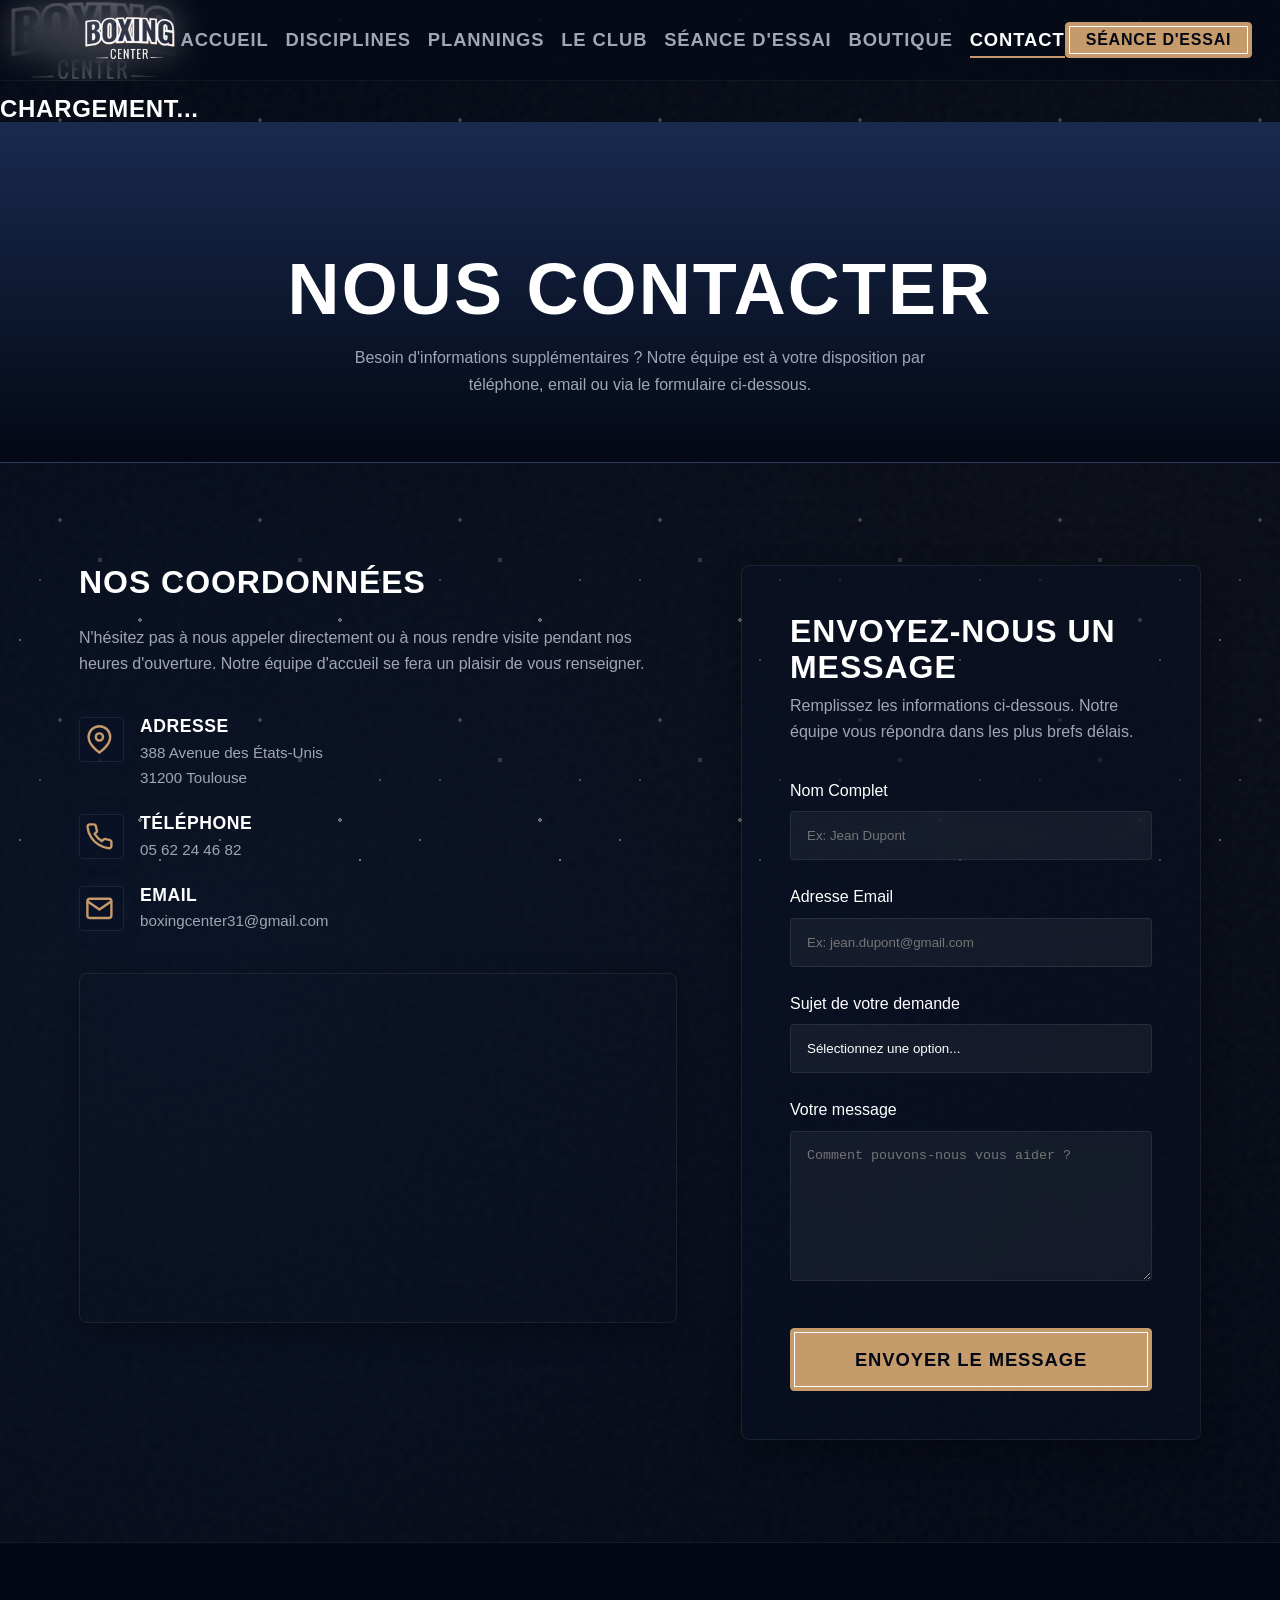
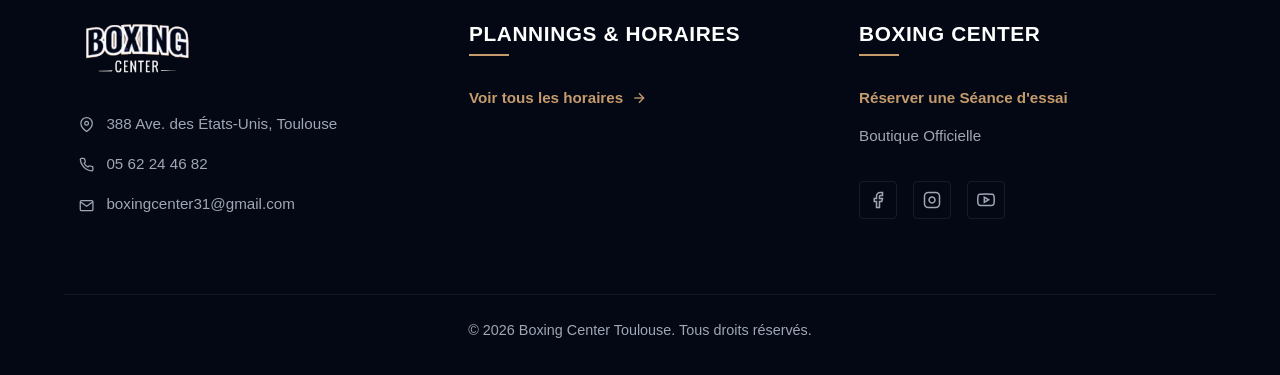
<file: contact.html>
<!DOCTYPE html>
<html lang="fr">
<head>
    <meta charset="UTF-8">
    <meta name="viewport" content="width=device-width, initial-scale=1.0">
    <meta name="description" content="Contactez Boxing Center pour réserver votre séance d'essai ou poser vos questions. Formulaire d'inscription et coordonnées.">
    <title>Contact & Inscription - Boxing Center Toulouse États-Unis</title>
    <!-- Style CSS -->
    <link rel="stylesheet" href="css/style.css">
    <style>
        .page-banner {
            padding: 8rem 0 4rem;
            text-align: center;
            background: linear-gradient(180deg, var(--navy-light) 0%, var(--bg-primary) 100%);
            border-bottom: 1px solid var(--border-color);
        }
        .contact-container {
            display: grid;
            grid-template-columns: 1.3fr 1fr;
            gap: 4rem;
            align-items: start;
        }
        .contact-form-wrapper {
            background-color: var(--bg-secondary);
            border: 1px solid var(--border-color);
            border-radius: var(--border-radius-md);
            padding: 3rem;
            box-shadow: 0 10px 30px rgba(0, 0, 0, 0.3);
        }
        @media (max-width: 992px) {
            .contact-container {
                grid-template-columns: 1fr;
                gap: 3rem;
            }
            .contact-form-wrapper {
                padding: 2rem;
            }
        }
    </style>
    <link rel="icon" type="image/png" href="logo/logo_transparent_v2.png">
</head>
<body>

    <!-- Header / Navigation -->
    <header>
        <div class="container nav-wrapper">
            <a href="index.html" class="logo-link">
                <img src="logo/logo_transparent_v2.png" alt="Boxing Center Logo" class="header-logo">
            </a>
            
            <button class="hamburger" aria-label="Menu" aria-expanded="false">
                <span class="bar"></span>
                <span class="bar"></span>
                <span class="bar"></span>
            </button>
            
            <ul class="nav-menu">
                <li class="nav-item"><a href="index.html" class="nav-link">Accueil</a></li>
                <li class="nav-item"><a href="disciplines.html" class="nav-link">Disciplines</a></li>
                <li class="nav-item"><a href="planning.html" class="nav-link">Plannings</a></li>
                <li class="nav-item"><a href="clubs.html" class="nav-link">Le Club</a></li>
                <li class="nav-item"><a href="https://boutique.boxingcenter.fr/abonnements/88-2352-seance-d-essai-activite-au-choix.html#/31-salle_principale_d_entrainement-toulouse_st_cyprien/36-choix_discipline-boxe_anglaise" target="_blank" class="nav-link">Séance d'essai</a></li>
                <li class="nav-item"><a href="https://boutique.boxingcenter.fr/" target="_blank" class="nav-link">Boutique</a></li>
                <li class="nav-item active"><a href="contact.html" class="nav-link">Contact</a></li>
            </ul>
            
            <div class="nav-cta">
                <a href="https://boutique.boxingcenter.fr/abonnements/88-2352-seance-d-essai-activite-au-choix.html#/31-salle_principale_d_entrainement-toulouse_st_cyprien/36-choix_discipline-boxe_anglaise" target="_blank" class="btn btn-primary double-outline-element">Séance d'essai</a>
            </div>
        </div>
    </header>

    <!-- Page Banner -->
    <section class="page-banner">
        <div class="container">
            <h1 style="font-size: clamp(2.5rem, 6vw, 4.5rem); margin-bottom: 1rem;">Nous <span>Contacter</span></h1>
            <p style="max-width: 600px; margin: 0 auto; color: var(--text-secondary);">Besoin d'informations supplémentaires ? Notre équipe est à votre disposition par téléphone, email ou via le formulaire ci-dessous.</p>
        </div>
    </section>

    <!-- Contact Content -->
    <section class="section">
        <div class="container contact-container">
            
            <!-- Info & Map (Left Column) -->
            <div class="contact-info-wrapper">
                <h2 style="font-size: 2rem; margin-bottom: 1.5rem;">Nos <span>Coordonnées</span></h2>
                <p style="color: var(--text-secondary); margin-bottom: 2.5rem;">N'hésitez pas à nous appeler directement ou à nous rendre visite pendant nos heures d'ouverture. Notre équipe d'accueil se fera un plaisir de vous renseigner.</p>

                <ul class="contact-info-list" style="margin-bottom: 2.5rem; list-style: none; padding: 0;">
                    <li class="contact-info-item" style="display: flex; gap: 1rem; margin-bottom: 1.5rem;">
                        <div class="contact-info-icon" style="font-size: 1.8rem;"><svg width="1em" height="1em" viewBox="0 0 24 24" fill="none" stroke="currentColor" stroke-width="2" style="vertical-align: middle; margin-right: 4px;"><path d="M21 10c0 7-9 13-9 13s-9-6-9-13a9 9 0 0 1 18 0z"></path><circle cx="12" cy="10" r="3"></circle></svg></div>
                        <div class="contact-info-details">
                            <h4 style="margin: 0 0 0.2rem; font-size: 1.1rem; color: var(--white);">Adresse</h4>
                            <p style="margin: 0; color: var(--text-secondary);">388 Avenue des États-Unis<br>31200 Toulouse</p>
                        </div>
                    </li>
                    <li class="contact-info-item" style="display: flex; gap: 1rem; margin-bottom: 1.5rem;">
                        <div class="contact-info-icon" style="font-size: 1.8rem;"><svg width="1em" height="1em" viewBox="0 0 24 24" fill="none" stroke="currentColor" stroke-width="2" style="vertical-align: middle; margin-right: 4px;"><path d="M22 16.92v3a2 2 0 0 1-2.18 2 19.79 19.79 0 0 1-8.63-3.07 19.5 19.5 0 0 1-6-6 19.79 19.79 0 0 1-3.07-8.67A2 2 0 0 1 4.11 2h3a2 2 0 0 1 2 1.72 12.84 12.84 0 0 0 .7 2.81 2 2 0 0 1-.45 2.11L8.09 9.91a16 16 0 0 0 6 6l1.27-1.27a2 2 0 0 1 2.11-.45 12.84 12.84 0 0 0 2.81.7A2 2 0 0 1 22 16.92z"></path></svg></div>
                        <div class="contact-info-details">
                            <h4 style="margin: 0 0 0.2rem; font-size: 1.1rem; color: var(--white);">Téléphone</h4>
                            <p style="margin: 0; color: var(--text-secondary);"><a href="tel:0562244682" style="text-decoration:none; color:inherit;">05 62 24 46 82</a></p>
                        </div>
                    </li>
                    <li class="contact-info-item" style="display: flex; gap: 1rem;">
                        <div class="contact-info-icon" style="font-size: 1.8rem;"><svg width="1em" height="1em" viewBox="0 0 24 24" fill="none" stroke="currentColor" stroke-width="2" style="vertical-align: middle; margin-right: 4px;"><path d="M4 4h16c1.1 0 2 .9 2 2v12c0 1.1-.9 2-2 2H4c-1.1 0-2-.9-2-2V6c0-1.1.9-2 2-2z"></path><polyline points="22,6 12,13 2,6"></polyline></svg></div>
                        <div class="contact-info-details">
                            <h4 style="margin: 0 0 0.2rem; font-size: 1.1rem; color: var(--white);">Email</h4>
                            <p style="margin: 0; color: var(--text-secondary);"><a href="mailto:boxingcenter31@gmail.com" style="text-decoration:none; color:inherit;">boxingcenter31@gmail.com</a></p>
                        </div>
                    </li>
                </ul>

                <!-- Google Maps -->
                <div class="map-wrapper" style="border-radius: var(--border-radius-md); overflow: hidden; border: 1px solid var(--border-color); height: 350px; box-shadow: 0 10px 30px rgba(0,0,0,0.3);">
                    <iframe src="https://www.google.com/maps/embed?pb=!1m18!1m12!1m3!1d2888.243501980838!2d1.4239843154964654!3d43.62228517912189!2m3!1f0!2f0!3f0!3m2!1i1024!2i768!4f13.1!3m3!1m2!1s0x12aebb433128fb5f%3A0xc32a4e21a243e8bb!2s388%20Av.%20des%20Etats%20Unis%2C%2031200%20Toulouse!5e0!3m2!1sfr!2sfr!4v1689100000000!5m2!1sfr!2sfr" width="100%" height="100%" style="border:0;" allowfullscreen="" loading="lazy" referrerpolicy="no-referrer-when-downgrade"></iframe>
                </div>
            </div>

            <!-- Email Form (Right Column) -->
            <div class="contact-form-wrapper">
                <h2 style="font-size: 2rem; margin-bottom: 0.5rem;">Envoyez-nous un <span>message</span></h2>
                <p style="color: var(--text-secondary); margin-bottom: 2rem;">Remplissez les informations ci-dessous. Notre équipe vous répondra dans les plus brefs délais.</p>
                
                <form id="contact-form">
                    <div class="form-group" style="margin-bottom: 1.5rem;">
                        <label for="name" class="form-label" style="display: block; margin-bottom: 0.5rem; color: var(--white); font-weight: 500;">Nom Complet</label>
                        <input type="text" id="name" class="form-control" style="width: 100%; padding: 1rem; background-color: rgba(255, 255, 255, 0.05); border: 1px solid var(--border-color); border-radius: var(--border-radius-sm); color: var(--white);" placeholder="Ex: Jean Dupont" required>
                    </div>
                    
                    <div class="form-group" style="margin-bottom: 1.5rem;">
                        <label for="email" class="form-label" style="display: block; margin-bottom: 0.5rem; color: var(--white); font-weight: 500;">Adresse Email</label>
                        <input type="email" id="email" class="form-control" style="width: 100%; padding: 1rem; background-color: rgba(255, 255, 255, 0.05); border: 1px solid var(--border-color); border-radius: var(--border-radius-sm); color: var(--white);" placeholder="Ex: jean.dupont@gmail.com" required>
                    </div>
                    
                    <div class="form-group" style="margin-bottom: 1.5rem;">
                        <label for="subject" class="form-label" style="display: block; margin-bottom: 0.5rem; color: var(--white); font-weight: 500;">Sujet de votre demande</label>
                        <select id="subject" class="form-control" style="width: 100%; padding: 1rem; background-color: rgba(255, 255, 255, 0.05); border: 1px solid var(--border-color); border-radius: var(--border-radius-sm); color: var(--white); appearance: none;" required>
                            <option value="" disabled selected style="color: #666;">Sélectionnez une option...</option>
                            <option value="essai" style="color: #000;">Réserver une séance d'essai gratuite</option>
                            <option value="inscription" style="color: #000;">Informations sur les inscriptions et tarifs</option>
                            <option value="planning" style="color: #000;">Question sur le planning</option>
                            <option value="autre" style="color: #000;">Autre demande</option>
                        </select>
                    </div>

                    <div class="form-group" style="margin-bottom: 1.5rem;">
                        <label for="message" class="form-label" style="display: block; margin-bottom: 0.5rem; color: var(--white); font-weight: 500;">Votre message</label>
                        <textarea id="message" class="form-control" style="width: 100%; padding: 1rem; background-color: rgba(255, 255, 255, 0.05); border: 1px solid var(--border-color); border-radius: var(--border-radius-sm); color: var(--white); min-height: 150px; resize: vertical;" placeholder="Comment pouvons-nous vous aider ?" required></textarea>
                    </div>

                    <button type="submit" class="btn btn-primary double-outline-element" style="width: 100%; padding: 1.2rem 2rem; font-size: 1.15rem; margin-top: 1rem;">
                        Envoyer le message
                    </button>
                </form>
            </div>

        </div>
    </section>

    <!-- Footer -->
    <footer>
        <div class="container footer-grid" style="grid-template-columns: repeat(auto-fit, minmax(250px, 1fr)); gap: 3rem;">
            <!-- Colonne 1 : Logo & Infos -->
            <div class="footer-about">
                <img src="logo/logo_transparent_v2.png" alt="Boxing Center" class="footer-logo-img" style="margin-bottom: 1.5rem;">
                <ul class="footer-links" style="font-size: 0.95rem; color: var(--text-secondary); line-height: 1.8;">
                    <li><svg width="1em" height="1em" viewBox="0 0 24 24" fill="none" stroke="currentColor" stroke-width="2" style="vertical-align: middle; margin-right: 8px;"><path d="M21 10c0 7-9 13-9 13s-9-6-9-13a9 9 0 0 1 18 0z"></path><circle cx="12" cy="10" r="3"></circle></svg> 388 Ave. des États-Unis, Toulouse</li>
                    <li><svg width="1em" height="1em" viewBox="0 0 24 24" fill="none" stroke="currentColor" stroke-width="2" style="vertical-align: middle; margin-right: 8px;"><path d="M22 16.92v3a2 2 0 0 1-2.18 2 19.79 19.79 0 0 1-8.63-3.07 19.5 19.5 0 0 1-6-6 19.79 19.79 0 0 1-3.07-8.67A2 2 0 0 1 4.11 2h3a2 2 0 0 1 2 1.72 12.84 12.84 0 0 0 .7 2.81 2 2 0 0 1-.45 2.11L8.09 9.91a16 16 0 0 0 6 6l1.27-1.27a2 2 0 0 1 2.11-.45 12.84 12.84 0 0 0 2.81.7A2 2 0 0 1 22 16.92z"></path></svg> <a href="tel:0562244682" style="text-decoration:none; color:inherit;">05 62 24 46 82</a></li>
                    <li><svg width="1em" height="1em" viewBox="0 0 24 24" fill="none" stroke="currentColor" stroke-width="2" style="vertical-align: middle; margin-right: 8px;"><path d="M4 4h16c1.1 0 2 .9 2 2v12c0 1.1-.9 2-2 2H4c-1.1 0-2-.9-2-2V6c0-1.1.9-2 2-2z"></path><polyline points="22,6 12,13 2,6"></polyline></svg> <a href="mailto:boxingcenter31@gmail.com" style="text-decoration:none; color:inherit;">boxingcenter31@gmail.com</a></li>
                </ul>
            </div>
            
            <!-- Colonne 2 : Horaires -->
            <div>
                <h3 class="footer-title">Plannings & Horaires</h3>
                <ul class="footer-links">
                    <li><a href="planning.html" style="color: var(--bronze); font-weight: bold; display: inline-flex; align-items: center; gap: 0.5rem; text-decoration: none;">Voir tous les horaires <svg width="16" height="16" viewBox="0 0 24 24" fill="none" stroke="currentColor" stroke-width="2"><line x1="5" y1="12" x2="19" y2="12"></line><polyline points="12 5 19 12 12 19"></polyline></svg></a></li>
                </ul>
            </div>

            <!-- Colonne 3 : Liens Essentiels & Réseaux -->
            <div>
                <h3 class="footer-title">Boxing Center</h3>
                <ul class="footer-links" style="margin-bottom: 2rem;">
                    <li><a href="https://boutique.boxingcenter.fr/abonnements/88-2352-seance-d-essai-activite-au-choix.html" target="_blank" style="color: var(--bronze); font-weight:700;">Réserver une Séance d'essai</a></li>
                    <li><a href="https://boutique.boxingcenter.fr/" target="_blank">Boutique Officielle</a></li>
                </ul>
                <div class="social-links">
                    <a href="#" class="social-link" aria-label="Facebook">
                        <svg width="18" height="18" viewBox="0 0 24 24" fill="none" stroke="currentColor" stroke-width="2"><path d="M18 2h-3a5 5 0 0 0-5 5v3H7v4h3v8h4v-8h3l1-4h-4V7a1 1 0 0 1 1-1h3z"></path></svg>
                    </a>
                    <a href="#" class="social-link" aria-label="Instagram">
                        <svg width="18" height="18" viewBox="0 0 24 24" fill="none" stroke="currentColor" stroke-width="2"><rect x="2" y="2" width="20" height="20" rx="5" ry="5"></rect><path d="M16 11.37A4 4 0 1 1 12.63 8 4 4 0 0 1 16 11.37z"></path><line x1="17.5" y1="6.5" x2="17.51" y2="6.5"></line></svg>
                    </a>
                    <a href="#" class="social-link" aria-label="YouTube">
                        <svg width="18" height="18" viewBox="0 0 24 24" fill="none" stroke="currentColor" stroke-width="2"><path d="M22.54 6.42a2.78 2.78 0 0 0-1.94-2C18.88 4 12 4 12 4s-6.88 0-8.6.46a2.78 2.78 0 0 0-1.94 2A29 29 0 0 0 1 11.75a29 29 0 0 0 .46 5.33A2.78 2.78 0 0 0 3.4 19c1.72.46 8.6.46 8.6.46s6.88 0 8.6-.46a2.78 2.78 0 0 0 1.94-2 29 29 0 0 0 .46-5.25 29 29 0 0 0-.46-5.33z"></path><polygon points="9.75 15.02 15.5 11.75 9.75 8.48 9.75 15.02"></polygon></svg>
                    </a>
                </div>
            </div>
        </div>

        <div class="container footer-bottom" style="justify-content: center; border-top: 1px solid rgba(255,255,255,0.05); padding-top: 1.5rem;">
            <p>&copy; 2026 Boxing Center Toulouse. Tous droits réservés.</p>
        </div>
    </footer>

    <!-- Scripts -->
    <script src="js/main.js"></script>
</body>
</html>
</file>
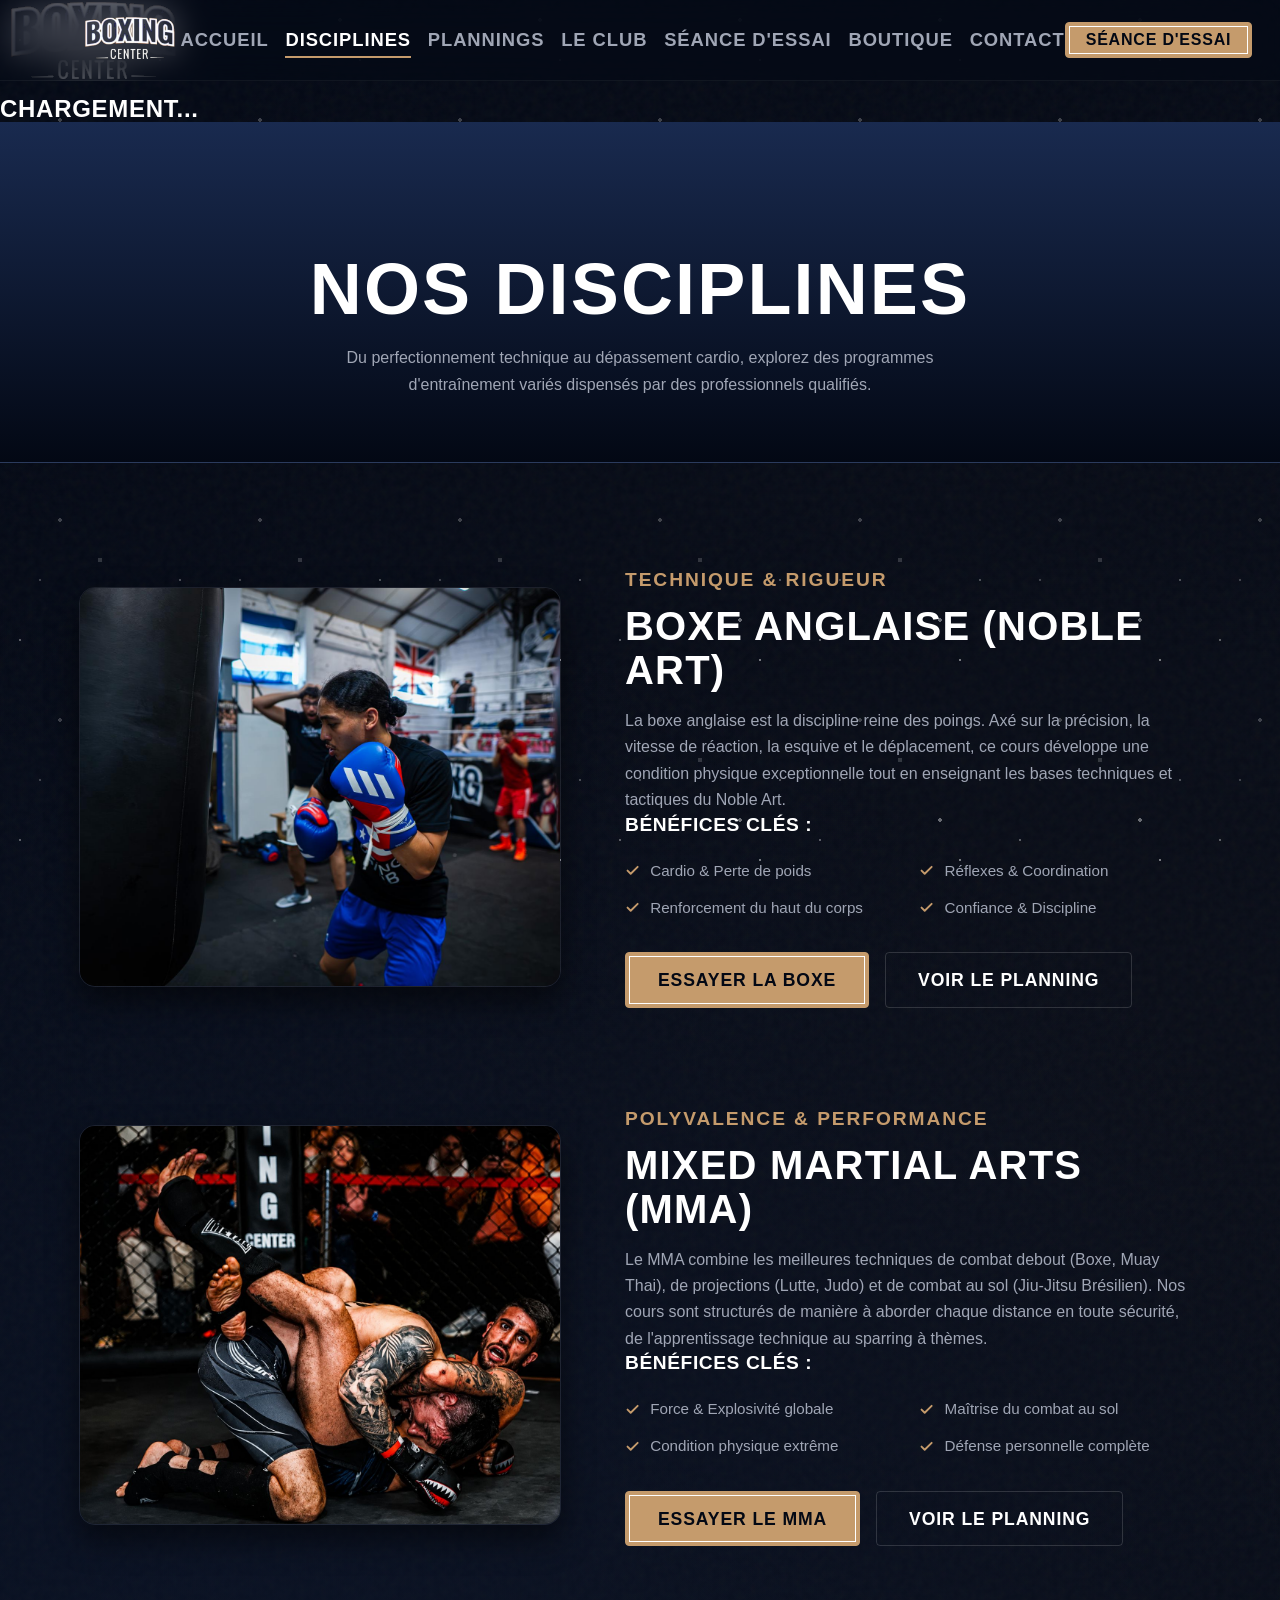
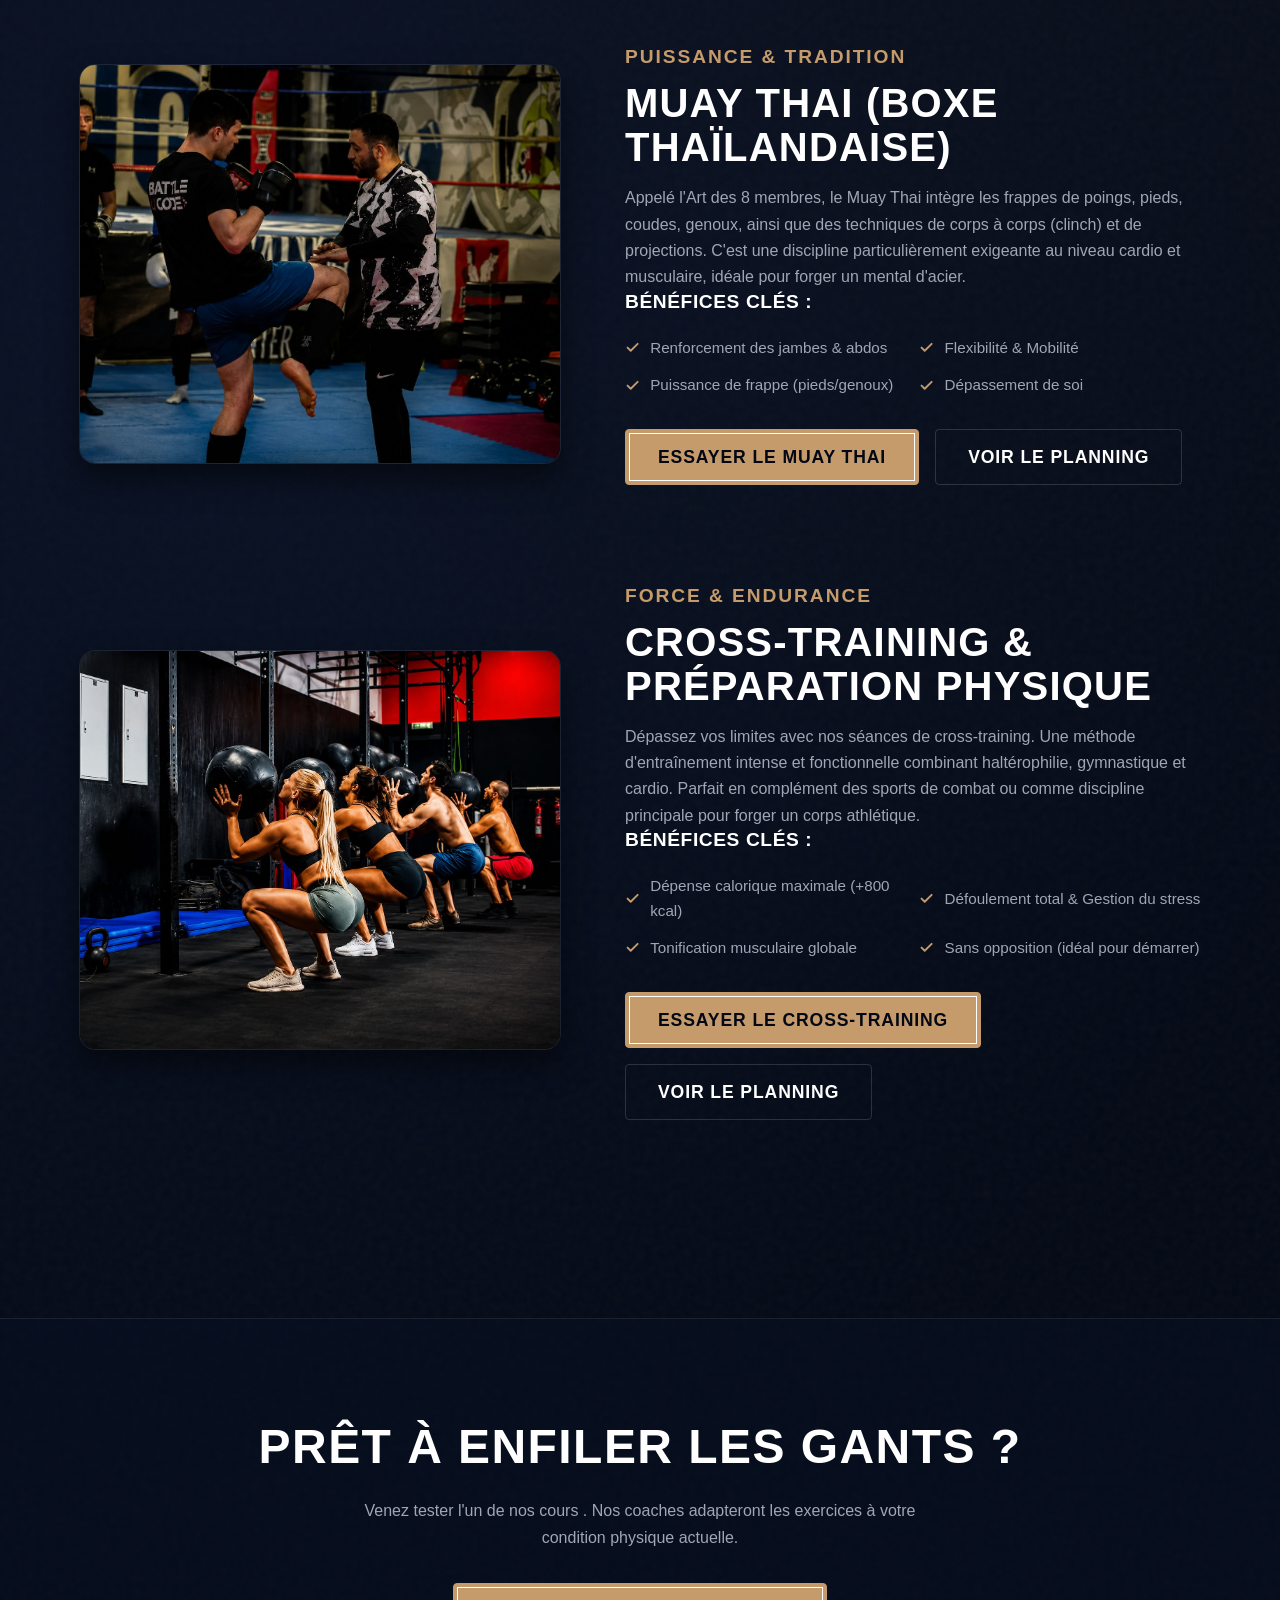
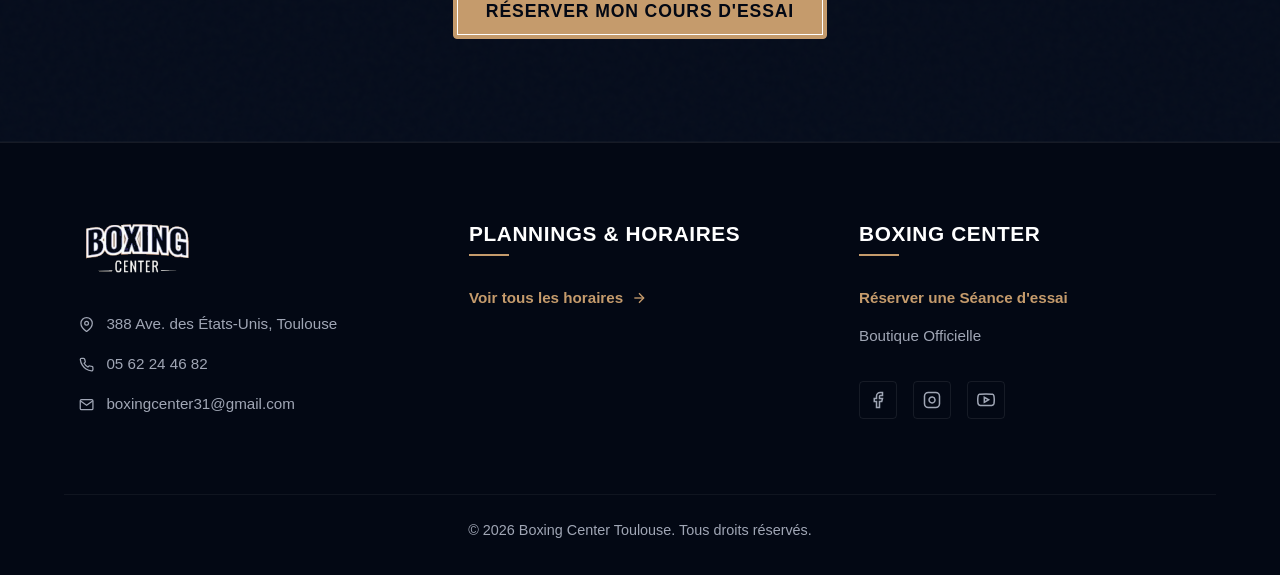
<file: disciplines.html>
<!DOCTYPE html>
<html lang="fr">
<head>
    <meta charset="UTF-8">
    <meta name="viewport" content="width=device-width, initial-scale=1.0">
    <meta name="description" content="Découvrez nos cours de Boxe Anglaise, MMA, Muay Thai et Cardio Boxing chez Boxing Center. Entraînement premium tous niveaux.">
    <title>Nos Disciplines - Boxing Center Toulouse États-Unis</title>
    <!-- Style CSS -->
    <link rel="stylesheet" href="css/style.css">
    <style>
        .page-banner {
            padding: 8rem 0 4rem;
            text-align: center;
            background: linear-gradient(180deg, var(--navy-light) 0%, var(--bg-primary) 100%);
            border-bottom: 1px solid var(--border-color);
        }
        .discipline-row {
            display: flex;
            align-items: center;
            gap: 4rem;
            margin-bottom: 6rem;
        }
        .discipline-row:nth-child(even) {
            flex-direction: row-reverse;
        }
        .discipline-img-wrapper {
            flex: 1;
            border-radius: var(--border-radius-lg);
            overflow: hidden;
            border: 1px solid var(--border-color);
            box-shadow: 0 15px 30px rgba(0,0,0,0.5);
            height: 400px;
        }
        .discipline-img {
            width: 100%;
            height: 100%;
            object-fit: cover;
            transition: var(--transition-slow);
        }
        .discipline-img-wrapper:hover .discipline-img {
            transform: scale(1.05);
        }
        .discipline-info {
            flex: 1.2;
        }
        .discipline-meta {
            display: flex;
            gap: 1.5rem;
            margin: 1.5rem 0;
            flex-wrap: wrap;
        }
        .discipline-meta-item {
            background-color: var(--bg-secondary);
            border: 1px solid var(--border-color);
            padding: 0.5rem 1rem;
            border-radius: var(--border-radius-sm);
            font-size: 0.9rem;
            color: var(--text-secondary);
            display: flex;
            align-items: center;
            gap: 8px;
        }
        .discipline-meta-item strong {
            color: var(--bronze-light);
        }
        .benefits-list {
            list-style: none;
            margin: 1.5rem 0 2rem;
            display: grid;
            grid-template-columns: repeat(2, 1fr);
            gap: 0.8rem;
        }
        .benefit-item {
            display: flex;
            align-items: center;
            gap: 10px;
            font-size: 0.95rem;
            color: var(--text-secondary);
        }
        .benefit-item svg {
            color: var(--bronze);
            flex-shrink: 0;
        }
        @media (max-width: 992px) {
            .discipline-row, .discipline-row:nth-child(even) {
                flex-direction: column;
                gap: 2rem;
                margin-bottom: 4rem;
            }
            .discipline-img-wrapper {
                width: 100%;
                height: 300px;
            }
        }
    </style>
    <link rel="icon" type="image/png" href="logo/logo_transparent_v2.png">
</head>
<body>

    <!-- Header / Navigation -->
    <header>
        <div class="container nav-wrapper">
            <a href="index.html" class="logo-link">
                <img src="logo/logo_transparent_v2.png" alt="Boxing Center Logo" class="header-logo">
            </a>
            
            <button class="hamburger" aria-label="Menu" aria-expanded="false">
                <span class="bar"></span>
                <span class="bar"></span>
                <span class="bar"></span>
            </button>
            
            <ul class="nav-menu">
                <li class="nav-item"><a href="index.html" class="nav-link">Accueil</a></li>
                <li class="nav-item active"><a href="disciplines.html" class="nav-link">Disciplines</a></li>
                <li class="nav-item"><a href="planning.html" class="nav-link">Plannings</a></li>
                <li class="nav-item"><a href="clubs.html" class="nav-link">Le Club</a></li>
                <li class="nav-item"><a href="https://boutique.boxingcenter.fr/abonnements/88-2352-seance-d-essai-activite-au-choix.html#/31-salle_principale_d_entrainement-toulouse_st_cyprien/36-choix_discipline-boxe_anglaise" target="_blank" class="nav-link">Séance d'essai</a></li>
                <li class="nav-item"><a href="https://boutique.boxingcenter.fr/" target="_blank" class="nav-link">Boutique</a></li>
                <li class="nav-item"><a href="contact.html" class="nav-link">Contact</a></li>
            </ul>
            
            <div class="nav-cta">
                <a href="https://boutique.boxingcenter.fr/abonnements/88-2352-seance-d-essai-activite-au-choix.html#/31-salle_principale_d_entrainement-toulouse_st_cyprien/36-choix_discipline-boxe_anglaise" target="_blank" class="btn btn-primary double-outline-element">Séance d'essai</a>
            </div>
        </div>
    </header>

    <!-- Page Banner -->
    <section class="page-banner">
        <div class="container">
            <h1 style="font-size: clamp(2.5rem, 6vw, 4.5rem); margin-bottom: 1rem;">Nos <span>Disciplines</span></h1>
            <p style="max-width: 600px; margin: 0 auto; color: var(--text-secondary);">Du perfectionnement technique au dépassement cardio, explorez des programmes d'entraînement variés dispensés par des professionnels qualifiés.</p>
        </div>
    </section>

    <!-- Detailed Disciplines Section -->
    <section class="section">
        <div class="container">
            
            <!-- Boxe Anglaise -->
            <div class="discipline-row">
                <div class="discipline-img-wrapper">
                    <img src="photo_salle/DSC01026 (1).jpg" alt="Boxe Anglaise" class="discipline-img">
                </div>
                <div class="discipline-info">
                    <span class="feature-tag">Technique & Rigueur</span>
                    <h2 style="font-size: 2.5rem; margin-bottom: 1rem;">Boxe Anglaise <span>(Noble Art)</span></h2>
                    <p>La boxe anglaise est la discipline reine des poings. Axé sur la précision, la vitesse de réaction, la esquive et le déplacement, ce cours développe une condition physique exceptionnelle tout en enseignant les bases techniques et tactiques du Noble Art.</p>
                    


                    <h4 style="font-size: 1.2rem; margin-bottom: 0.5rem; color: var(--white);">Bénéfices clés :</h4>
                    <ul class="benefits-list">
                        <li class="benefit-item">
                            <svg width="1em" height="1em" viewBox="0 0 24 24" fill="none" stroke="currentColor" stroke-width="3" stroke-linecap="round" stroke-linejoin="round"><polyline points="20 6 9 17 4 12"></polyline></svg>
                            <span>Cardio & Perte de poids</span>
                        </li>
                        <li class="benefit-item">
                            <svg width="1em" height="1em" viewBox="0 0 24 24" fill="none" stroke="currentColor" stroke-width="3" stroke-linecap="round" stroke-linejoin="round"><polyline points="20 6 9 17 4 12"></polyline></svg>
                            <span>Réflexes & Coordination</span>
                        </li>
                        <li class="benefit-item">
                            <svg width="1em" height="1em" viewBox="0 0 24 24" fill="none" stroke="currentColor" stroke-width="3" stroke-linecap="round" stroke-linejoin="round"><polyline points="20 6 9 17 4 12"></polyline></svg>
                            <span>Renforcement du haut du corps</span>
                        </li>
                        <li class="benefit-item">
                            <svg width="1em" height="1em" viewBox="0 0 24 24" fill="none" stroke="currentColor" stroke-width="3" stroke-linecap="round" stroke-linejoin="round"><polyline points="20 6 9 17 4 12"></polyline></svg>
                            <span>Confiance & Discipline</span>
                        </li>
                    </ul>
                    
                    <div style="display: flex; gap: 1rem; margin-top: 1.5rem; flex-wrap: wrap;">
                        <a href="https://boutique.boxingcenter.fr/abonnements/88-2352-seance-d-essai-activite-au-choix.html#/31-salle_principale_d_entrainement-toulouse_st_cyprien/36-choix_discipline-boxe_anglaise" target="_blank" class="btn btn-primary double-outline-element">Essayer la Boxe</a>
                        <a href="planning.html" class="btn btn-secondary">Voir le planning</a>
                    </div>
                </div>
            </div>

            <!-- MMA -->
            <div class="discipline-row">
                <div class="discipline-img-wrapper">
                    <img src="photo_salle/mma_cage.jpg" alt="Mixed Martial Arts" class="discipline-img">
                </div>
                <div class="discipline-info">
                    <span class="feature-tag">Polyvalence & Performance</span>
                    <h2 style="font-size: 2.5rem; margin-bottom: 1rem;">Mixed Martial Arts <span>(MMA)</span></h2>
                    <p>Le MMA combine les meilleures techniques de combat debout (Boxe, Muay Thai), de projections (Lutte, Judo) et de combat au sol (Jiu-Jitsu Brésilien). Nos cours sont structurés de manière à aborder chaque distance en toute sécurité, de l'apprentissage technique au sparring à thèmes.</p>
                    


                    <h4 style="font-size: 1.2rem; margin-bottom: 0.5rem; color: var(--white);">Bénéfices clés :</h4>
                    <ul class="benefits-list">
                        <li class="benefit-item">
                            <svg width="1em" height="1em" viewBox="0 0 24 24" fill="none" stroke="currentColor" stroke-width="3" stroke-linecap="round" stroke-linejoin="round"><polyline points="20 6 9 17 4 12"></polyline></svg>
                            <span>Force & Explosivité globale</span>
                        </li>
                        <li class="benefit-item">
                            <svg width="1em" height="1em" viewBox="0 0 24 24" fill="none" stroke="currentColor" stroke-width="3" stroke-linecap="round" stroke-linejoin="round"><polyline points="20 6 9 17 4 12"></polyline></svg>
                            <span>Maîtrise du combat au sol</span>
                        </li>
                        <li class="benefit-item">
                            <svg width="1em" height="1em" viewBox="0 0 24 24" fill="none" stroke="currentColor" stroke-width="3" stroke-linecap="round" stroke-linejoin="round"><polyline points="20 6 9 17 4 12"></polyline></svg>
                            <span>Condition physique extrême</span>
                        </li>
                        <li class="benefit-item">
                            <svg width="1em" height="1em" viewBox="0 0 24 24" fill="none" stroke="currentColor" stroke-width="3" stroke-linecap="round" stroke-linejoin="round"><polyline points="20 6 9 17 4 12"></polyline></svg>
                            <span>Défense personnelle complète</span>
                        </li>
                    </ul>
                    
                    <div style="display: flex; gap: 1rem; margin-top: 1.5rem; flex-wrap: wrap;">
                        <a href="https://boutique.boxingcenter.fr/abonnements/88-2352-seance-d-essai-activite-au-choix.html#/31-salle_principale_d_entrainement-toulouse_st_cyprien/36-choix_discipline-boxe_anglaise" target="_blank" class="btn btn-primary double-outline-element">Essayer le MMA</a>
                        <a href="planning.html" class="btn btn-secondary">Voir le planning</a>
                    </div>
                </div>
            </div>

            <!-- Muay Thai -->
            <div class="discipline-row">
                <div class="discipline-img-wrapper">
                    <img src="photo_salle/taii.jpg" alt="Muay Thai" class="discipline-img">
                </div>
                <div class="discipline-info">
                    <span class="feature-tag">Puissance & Tradition</span>
                    <h2 style="font-size: 2.5rem; margin-bottom: 1rem;">Muay Thai <span>(Boxe Thaïlandaise)</span></h2>
                    <p>Appelé l'Art des 8 membres, le Muay Thai intègre les frappes de poings, pieds, coudes, genoux, ainsi que des techniques de corps à corps (clinch) et de projections. C'est une discipline particulièrement exigeante au niveau cardio et musculaire, idéale pour forger un mental d'acier.</p>
                    


                    <h4 style="font-size: 1.2rem; margin-bottom: 0.5rem; color: var(--white);">Bénéfices clés :</h4>
                    <ul class="benefits-list">
                        <li class="benefit-item">
                            <svg width="1em" height="1em" viewBox="0 0 24 24" fill="none" stroke="currentColor" stroke-width="3" stroke-linecap="round" stroke-linejoin="round"><polyline points="20 6 9 17 4 12"></polyline></svg>
                            <span>Renforcement des jambes & abdos</span>
                        </li>
                        <li class="benefit-item">
                            <svg width="1em" height="1em" viewBox="0 0 24 24" fill="none" stroke="currentColor" stroke-width="3" stroke-linecap="round" stroke-linejoin="round"><polyline points="20 6 9 17 4 12"></polyline></svg>
                            <span>Flexibilité & Mobilité</span>
                        </li>
                        <li class="benefit-item">
                            <svg width="1em" height="1em" viewBox="0 0 24 24" fill="none" stroke="currentColor" stroke-width="3" stroke-linecap="round" stroke-linejoin="round"><polyline points="20 6 9 17 4 12"></polyline></svg>
                            <span>Puissance de frappe (pieds/genoux)</span>
                        </li>
                        <li class="benefit-item">
                            <svg width="1em" height="1em" viewBox="0 0 24 24" fill="none" stroke="currentColor" stroke-width="3" stroke-linecap="round" stroke-linejoin="round"><polyline points="20 6 9 17 4 12"></polyline></svg>
                            <span>Dépassement de soi</span>
                        </li>
                    </ul>
                    
                    <div style="display: flex; gap: 1rem; margin-top: 1.5rem; flex-wrap: wrap;">
                        <a href="https://boutique.boxingcenter.fr/abonnements/88-2352-seance-d-essai-activite-au-choix.html#/31-salle_principale_d_entrainement-toulouse_st_cyprien/36-choix_discipline-boxe_anglaise" target="_blank" class="btn btn-primary double-outline-element">Essayer le Muay Thai</a>
                        <a href="planning.html" class="btn btn-secondary">Voir le planning</a>
                    </div>
                </div>
            </div>

            <!-- Cardio Boxing / Sacs -->
            <div class="discipline-row">
                <div class="discipline-img-wrapper">
                    <img src="photo_salle/ChatGPT Image 20 juin 2026, 13_18_30.jpg" alt="Séance de Cross-Training" class="discipline-img">
                </div>
                <div class="discipline-info">
                    <span class="feature-tag">Force & Endurance</span>
                    <h2 style="font-size: 2.5rem; margin-bottom: 1rem;">Cross-Training & <span>Préparation Physique</span></h2>
                    <p>Dépassez vos limites avec nos séances de cross-training. Une méthode d'entraînement intense et fonctionnelle combinant haltérophilie, gymnastique et cardio. Parfait en complément des sports de combat ou comme discipline principale pour forger un corps athlétique.</p>
                    


                    <h4 style="font-size: 1.2rem; margin-bottom: 0.5rem; color: var(--white);">Bénéfices clés :</h4>
                    <ul class="benefits-list">
                        <li class="benefit-item">
                            <svg width="1em" height="1em" viewBox="0 0 24 24" fill="none" stroke="currentColor" stroke-width="3" stroke-linecap="round" stroke-linejoin="round"><polyline points="20 6 9 17 4 12"></polyline></svg>
                            <span>Dépense calorique maximale (+800 kcal)</span>
                        </li>
                        <li class="benefit-item">
                            <svg width="1em" height="1em" viewBox="0 0 24 24" fill="none" stroke="currentColor" stroke-width="3" stroke-linecap="round" stroke-linejoin="round"><polyline points="20 6 9 17 4 12"></polyline></svg>
                            <span>Défoulement total & Gestion du stress</span>
                        </li>
                        <li class="benefit-item">
                            <svg width="1em" height="1em" viewBox="0 0 24 24" fill="none" stroke="currentColor" stroke-width="3" stroke-linecap="round" stroke-linejoin="round"><polyline points="20 6 9 17 4 12"></polyline></svg>
                            <span>Tonification musculaire globale</span>
                        </li>
                        <li class="benefit-item">
                            <svg width="1em" height="1em" viewBox="0 0 24 24" fill="none" stroke="currentColor" stroke-width="3" stroke-linecap="round" stroke-linejoin="round"><polyline points="20 6 9 17 4 12"></polyline></svg>
                            <span>Sans opposition (idéal pour démarrer)</span>
                        </li>
                    </ul>
                    
                    <div style="display: flex; gap: 1rem; margin-top: 1.5rem; flex-wrap: wrap;">
                        <a href="https://boutique.boxingcenter.fr/abonnements/88-2352-seance-d-essai-activite-au-choix.html#/31-salle_principale_d_entrainement-toulouse_st_cyprien/36-choix_discipline-boxe_anglaise" target="_blank" class="btn btn-primary double-outline-element">Essayer le Cross-Training</a>
                        <a href="planning.html" class="btn btn-secondary">Voir le planning</a>
                    </div>
                </div>
            </div>

        </div>
    </section>

    <!-- Bottom CTA -->
    <section class="section section-bg-alt" style="text-align: center; border-top: 1px solid var(--border-color);">
        <div class="container">
            <h2 style="font-size: clamp(2rem, 5vw, 3rem); margin-bottom: 1.5rem;">Prêt à enfiler les gants ?</h2>
            <p style="max-width: 600px; margin: 0 auto 2rem; color: var(--text-secondary);">Venez tester l'un de nos cours . Nos coaches adapteront les exercices à votre condition physique actuelle.</p>
            <a href="https://boutique.boxingcenter.fr/abonnements/88-2352-seance-d-essai-activite-au-choix.html#/31-salle_principale_d_entrainement-toulouse_st_cyprien/36-choix_discipline-boxe_anglaise" target="_blank" class="btn btn-primary double-outline-element">Réserver mon cours d'essai</a>
        </div>
    </section>

    <!-- Footer -->
    <footer>
        <div class="container footer-grid" style="grid-template-columns: repeat(auto-fit, minmax(250px, 1fr)); gap: 3rem;">
            <!-- Colonne 1 : Logo & Infos -->
            <div class="footer-about">
                <img src="logo/logo_transparent_v2.png" alt="Boxing Center" class="footer-logo-img" style="margin-bottom: 1.5rem;">
                <ul class="footer-links" style="font-size: 0.95rem; color: var(--text-secondary); line-height: 1.8;">
                    <li><svg width="1em" height="1em" viewBox="0 0 24 24" fill="none" stroke="currentColor" stroke-width="2" style="vertical-align: middle; margin-right: 8px;"><path d="M21 10c0 7-9 13-9 13s-9-6-9-13a9 9 0 0 1 18 0z"></path><circle cx="12" cy="10" r="3"></circle></svg> 388 Ave. des États-Unis, Toulouse</li>
                    <li><svg width="1em" height="1em" viewBox="0 0 24 24" fill="none" stroke="currentColor" stroke-width="2" style="vertical-align: middle; margin-right: 8px;"><path d="M22 16.92v3a2 2 0 0 1-2.18 2 19.79 19.79 0 0 1-8.63-3.07 19.5 19.5 0 0 1-6-6 19.79 19.79 0 0 1-3.07-8.67A2 2 0 0 1 4.11 2h3a2 2 0 0 1 2 1.72 12.84 12.84 0 0 0 .7 2.81 2 2 0 0 1-.45 2.11L8.09 9.91a16 16 0 0 0 6 6l1.27-1.27a2 2 0 0 1 2.11-.45 12.84 12.84 0 0 0 2.81.7A2 2 0 0 1 22 16.92z"></path></svg> <a href="tel:0562244682" style="text-decoration:none; color:inherit;">05 62 24 46 82</a></li>
                    <li><svg width="1em" height="1em" viewBox="0 0 24 24" fill="none" stroke="currentColor" stroke-width="2" style="vertical-align: middle; margin-right: 8px;"><path d="M4 4h16c1.1 0 2 .9 2 2v12c0 1.1-.9 2-2 2H4c-1.1 0-2-.9-2-2V6c0-1.1.9-2 2-2z"></path><polyline points="22,6 12,13 2,6"></polyline></svg> <a href="mailto:boxingcenter31@gmail.com" style="text-decoration:none; color:inherit;">boxingcenter31@gmail.com</a></li>
                </ul>
            </div>
            
            <!-- Colonne 2 : Horaires -->
            <div>
                <h3 class="footer-title">Plannings & Horaires</h3>
                <ul class="footer-links">
                    <li><a href="planning.html" style="color: var(--bronze); font-weight: bold; display: inline-flex; align-items: center; gap: 0.5rem; text-decoration: none;">Voir tous les horaires <svg width="16" height="16" viewBox="0 0 24 24" fill="none" stroke="currentColor" stroke-width="2"><line x1="5" y1="12" x2="19" y2="12"></line><polyline points="12 5 19 12 12 19"></polyline></svg></a></li>
                </ul>
            </div>

            <!-- Colonne 3 : Liens Essentiels & Réseaux -->
            <div>
                <h3 class="footer-title">Boxing Center</h3>
                <ul class="footer-links" style="margin-bottom: 2rem;">
                    <li><a href="https://boutique.boxingcenter.fr/abonnements/88-2352-seance-d-essai-activite-au-choix.html" target="_blank" style="color: var(--bronze); font-weight:700;">Réserver une Séance d'essai</a></li>
                    <li><a href="https://boutique.boxingcenter.fr/" target="_blank">Boutique Officielle</a></li>
                </ul>
                <div class="social-links">
                    <a href="#" class="social-link" aria-label="Facebook">
                        <svg width="18" height="18" viewBox="0 0 24 24" fill="none" stroke="currentColor" stroke-width="2"><path d="M18 2h-3a5 5 0 0 0-5 5v3H7v4h3v8h4v-8h3l1-4h-4V7a1 1 0 0 1 1-1h3z"></path></svg>
                    </a>
                    <a href="#" class="social-link" aria-label="Instagram">
                        <svg width="18" height="18" viewBox="0 0 24 24" fill="none" stroke="currentColor" stroke-width="2"><rect x="2" y="2" width="20" height="20" rx="5" ry="5"></rect><path d="M16 11.37A4 4 0 1 1 12.63 8 4 4 0 0 1 16 11.37z"></path><line x1="17.5" y1="6.5" x2="17.51" y2="6.5"></line></svg>
                    </a>
                    <a href="#" class="social-link" aria-label="YouTube">
                        <svg width="18" height="18" viewBox="0 0 24 24" fill="none" stroke="currentColor" stroke-width="2"><path d="M22.54 6.42a2.78 2.78 0 0 0-1.94-2C18.88 4 12 4 12 4s-6.88 0-8.6.46a2.78 2.78 0 0 0-1.94 2A29 29 0 0 0 1 11.75a29 29 0 0 0 .46 5.33A2.78 2.78 0 0 0 3.4 19c1.72.46 8.6.46 8.6.46s6.88 0 8.6-.46a2.78 2.78 0 0 0 1.94-2 29 29 0 0 0 .46-5.25 29 29 0 0 0-.46-5.33z"></path><polygon points="9.75 15.02 15.5 11.75 9.75 8.48 9.75 15.02"></polygon></svg>
                    </a>
                </div>
            </div>
        </div>

        <div class="container footer-bottom" style="justify-content: center; border-top: 1px solid rgba(255,255,255,0.05); padding-top: 1.5rem;">
            <p>&copy; 2026 Boxing Center Toulouse. Tous droits réservés.</p>
        </div>
    </footer>

    <!-- Scripts -->
    <script src="js/main.js"></script>
</body>
</html>
</file>
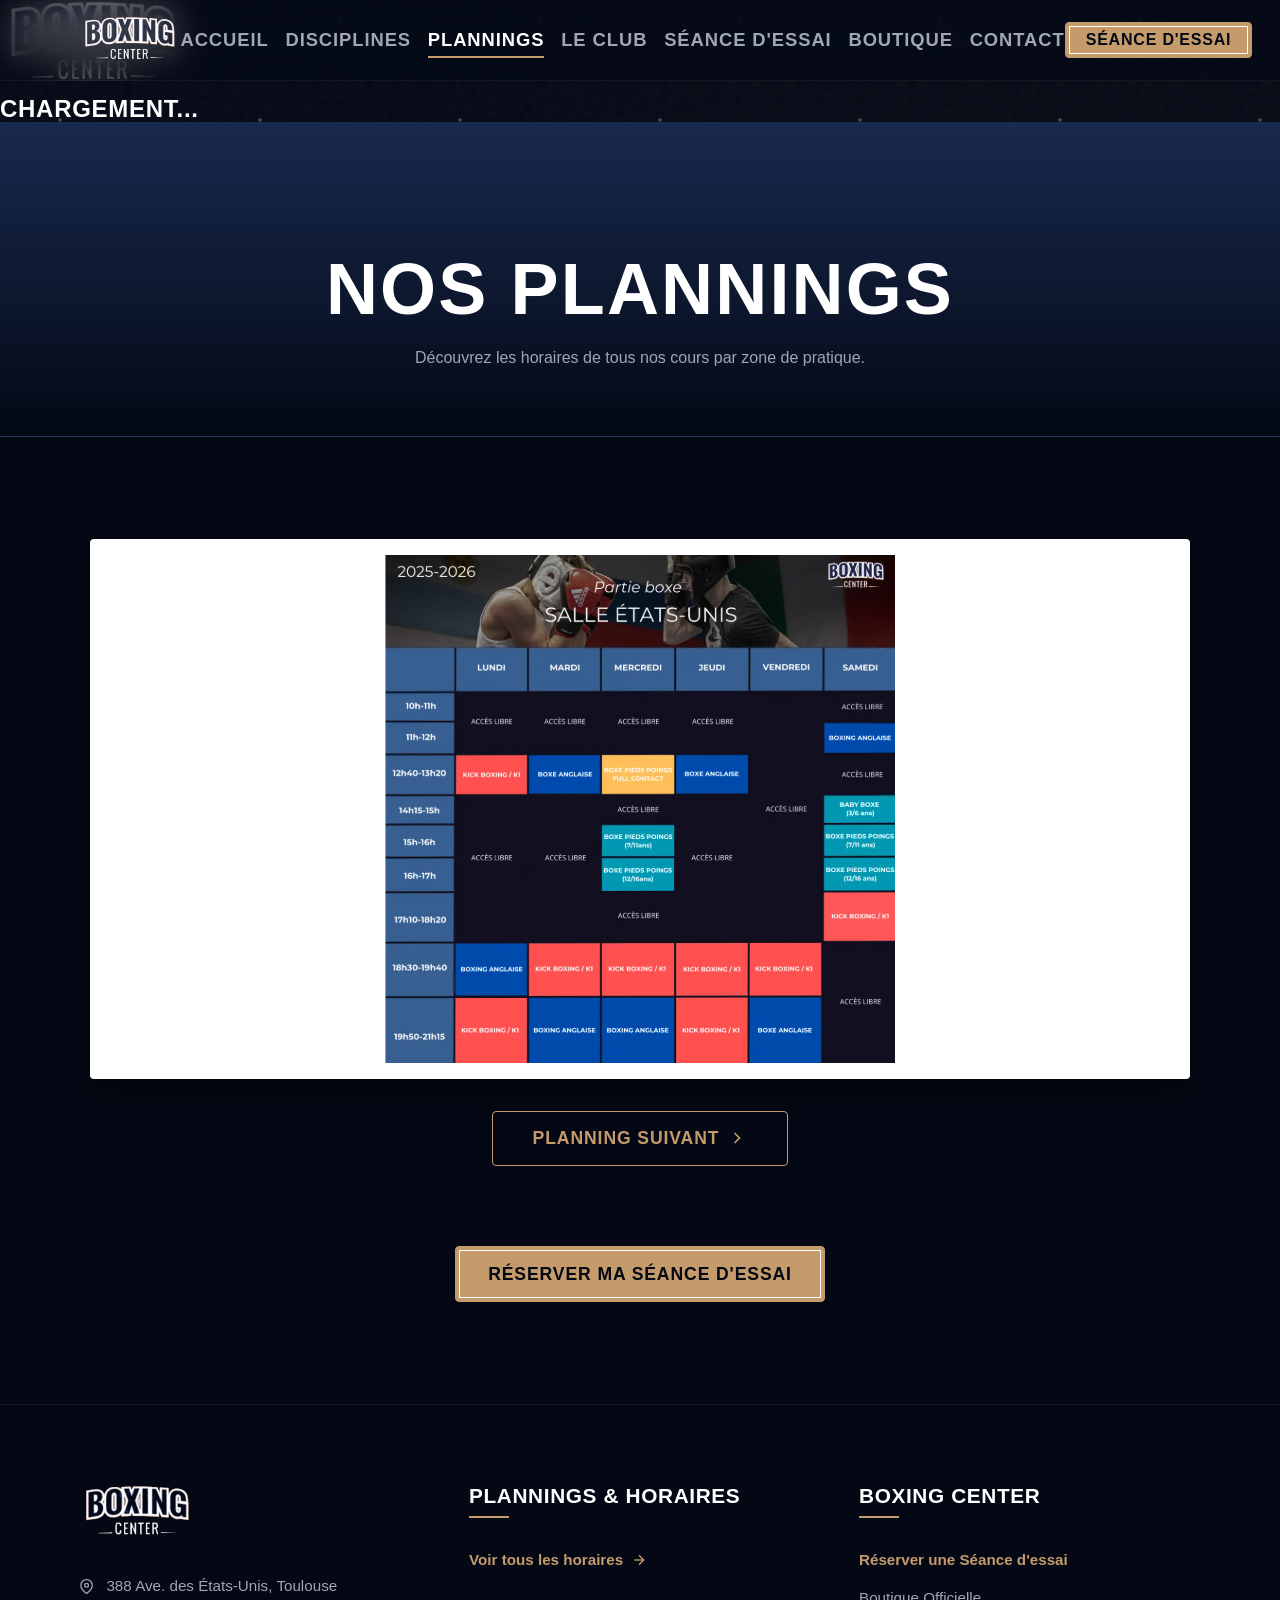
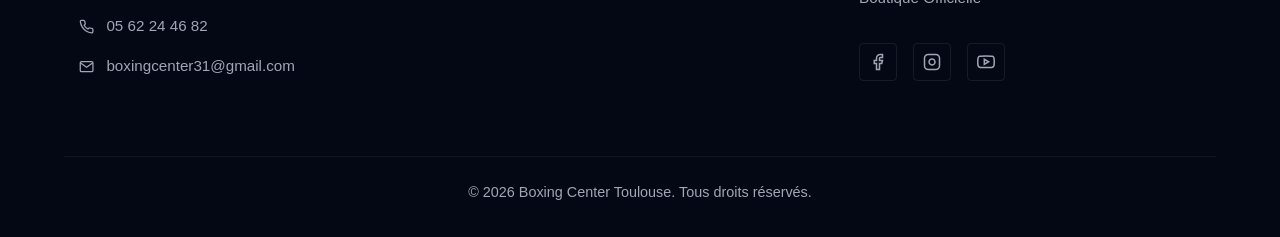
<file: planning.html>
<!DOCTYPE html>
<html lang="fr">
<head>
    <meta charset="UTF-8">
    <meta name="viewport" content="width=device-width, initial-scale=1.0">
    <meta name="description" content="Contactez Boxing Center pour réserver votre séance d'essai ou poser vos questions. Formulaire d'inscription et coordonnées.">
    <title>Nos Plannings - Boxing Center Toulouse États-Unis</title>
    <!-- Style CSS -->
    <link rel="stylesheet" href="css/style.css">
    <style>
        .page-banner {
            padding: 8rem 0 4rem;
            text-align: center;
            background: linear-gradient(180deg, var(--navy-light) 0%, var(--bg-primary) 100%);
            border-bottom: 1px solid var(--border-color);
        }
        .contact-container {
            display: grid;
            grid-template-columns: 1.3fr 1fr;
            gap: 4rem;
        }
        .contact-form-wrapper {
            background-color: var(--bg-secondary);
            border: 1px solid var(--border-color);
            border-radius: var(--border-radius-md);
            padding: 3rem;
            box-shadow: 0 10px 30px rgba(0, 0, 0, 0.3);
        }
        @media (max-width: 992px) {
            .contact-container {
                grid-template-columns: 1fr;
                gap: 3rem;
            }
            .contact-form-wrapper {
                padding: 2rem;
            }
        }
    </style>
    <link rel="icon" type="image/png" href="logo/logo_transparent_v2.png">
</head>
<body>

    <!-- Header / Navigation -->
    <header>
        <div class="container nav-wrapper">
            <a href="index.html" class="logo-link">
                <img src="logo/logo_transparent_v2.png" alt="Boxing Center Logo" class="header-logo">
            </a>
            
            <button class="hamburger" aria-label="Menu" aria-expanded="false">
                <span class="bar"></span>
                <span class="bar"></span>
                <span class="bar"></span>
            </button>
            
            <ul class="nav-menu">
                <li class="nav-item"><a href="index.html" class="nav-link">Accueil</a></li>
                <li class="nav-item"><a href="disciplines.html" class="nav-link">Disciplines</a></li>
                <li class="nav-item active"><a href="planning.html" class="nav-link">Plannings</a></li>
                <li class="nav-item"><a href="clubs.html" class="nav-link">Le Club</a></li>
                <li class="nav-item"><a href="https://boutique.boxingcenter.fr/abonnements/88-2352-seance-d-essai-activite-au-choix.html#/31-salle_principale_d_entrainement-toulouse_st_cyprien/36-choix_discipline-boxe_anglaise" target="_blank" class="nav-link">Séance d'essai</a></li>
                <li class="nav-item"><a href="https://boutique.boxingcenter.fr/" target="_blank" class="nav-link">Boutique</a></li>
                <li class="nav-item"><a href="contact.html" class="nav-link">Contact</a></li>
            </ul>
            
            <div class="nav-cta">
                <a href="https://boutique.boxingcenter.fr/abonnements/88-2352-seance-d-essai-activite-au-choix.html#/31-salle_principale_d_entrainement-toulouse_st_cyprien/36-choix_discipline-boxe_anglaise" target="_blank" class="btn btn-primary double-outline-element">Séance d'essai</a>
            </div>
        </div>
    </header>

    <section class="page-banner">
        <div class="container">
            <h1 style="font-size: clamp(2.5rem, 6vw, 4.5rem); margin-bottom: 1rem;">Nos <span>Plannings</span></h1>
            <p style="max-width: 600px; margin: 0 auto; color: var(--text-secondary);">Découvrez les horaires de tous nos cours par zone de pratique.</p>
        </div>
    </section>

    <section class="section" style="background-color: var(--bg-primary);">
        <div class="container">
            <style>
                .planning-tabs {
                    display: flex;
                    justify-content: center;
                    gap: 1.5rem;
                    margin-bottom: 4rem;
                    flex-wrap: wrap;
                }
                .planning-tab {
                    background: transparent;
                    color: var(--text-secondary);
                    border: 2px solid var(--border-color);
                    padding: 1rem 2.5rem;
                    border-radius: 50px;
                    font-family: 'Oswald', sans-serif;
                    font-size: 1.1rem;
                    letter-spacing: 1px;
                    text-transform: uppercase;
                    cursor: pointer;
                    transition: all var(--transition-fast);
                    position: relative;
                }
                .planning-tab:hover {
                    color: var(--white);
                    border-color: var(--bronze);
                    background-color: rgba(193, 154, 107, 0.1);
                }
                .planning-tab.active {
                    background-color: var(--bronze);
                    color: var(--bg-primary);
                    border-color: var(--bronze);
                    font-weight: 700;
                    box-shadow: 0 5px 15px rgba(193, 154, 107, 0.3);
                }
                .planning-content {
                    display: none;
                    animation: fadeInUp 0.6s ease forwards;
                    background-color: var(--bg-secondary);
                    padding: 3rem;
                    border-radius: var(--border-radius-lg);
                    border: 1px solid var(--border-color);
                    box-shadow: 0 20px 50px rgba(0,0,0,0.5);
                    text-align: center;
                }
                .planning-content.active {
                    display: block;
                }
                .planning-header {
                    margin-bottom: 2.5rem;
                }
                .planning-title {
                    font-size: 2rem;
                    color: var(--white);
                    margin-bottom: 0.5rem;
                }
                .planning-subtitle {
                    color: var(--bronze-light);
                    font-size: 1.1rem;
                    font-family: 'Oswald', sans-serif;
                    text-transform: uppercase;
                    letter-spacing: 2px;
                }
                .planning-img-wrapper {
                    background-color: #ffffff; /* White background in case the screenshot is transparent */
                    padding: 1rem;
                    border-radius: var(--border-radius-sm);
                    display: inline-block;
                    box-shadow: 0 10px 30px rgba(0,0,0,0.5);
                }
                .planning-img-wrapper img {
                    max-width: 100%;
                    height: auto;
                    display: block;
                    margin: 0 auto;
                }
                @keyframes fadeInUp {
                    from { opacity: 0; transform: translateY(20px); }
                    to { opacity: 1; transform: translateY(0); }
                }
                @media (max-width: 768px) {
                    .planning-tab {
                        width: 100%;
                    }
                    .planning-content {
                        padding: 1.5rem;
                    }
                }
            </style>

            <!-- Simplified Planning Section -->
            <div style="max-width: 1100px; margin: 0 auto; text-align: center;">
                
                <div class="planning-img-wrapper" id="planningImageWrapper" style="display: block; margin-bottom: 2rem;">
                    <!-- The image will be updated via JS -->
                    <img id="currentPlanningImg" src="planning/Screenshot 2026-07-11 144614.png" alt="Planning Boxe Anglaise et Muay Thai">
                </div>

                <!-- Simple Next Button -->
                <button id="nextPlanningBtn" class="btn btn-secondary" style="font-size: 1.1rem; padding: 1rem 2.5rem; display: inline-flex; align-items: center; justify-content: center; gap: 0.5rem; background: transparent; color: var(--bronze); border-color: var(--bronze);">
                    Planning Suivant
                    <svg width="20" height="20" viewBox="0 0 24 24" fill="none" stroke="currentColor" stroke-width="2"><polyline points="9 18 15 12 9 6"></polyline></svg>
                </button>

            </div>
            
            <div style="text-align: center; margin-top: 5rem;">
                <a href="https://boutique.boxingcenter.fr/abonnements/88-2352-seance-d-essai-activite-au-choix.html#/31-salle_principale_d_entrainement-toulouse_st_cyprien/36-choix_discipline-boxe_anglaise" target="_blank" class="btn btn-primary double-outline-element">Réserver ma séance d'essai</a>
            </div>

            <script>
                document.addEventListener('DOMContentLoaded', () => {
                    const images = [
                        { src: 'planning/Screenshot 2026-07-11 144614.png', alt: 'Planning Boxe Anglaise et Muay Thai' },
                        { src: 'planning/Screenshot 2026-07-11 144627.png', alt: 'Planning MMA' },
                        { src: 'planning/Screenshot 2026-07-11 144635.png', alt: 'Planning Cross-Training' }
                    ];
                    let currentIndex = 0;
                    const imgElement = document.getElementById('currentPlanningImg');
                    const nextBtn = document.getElementById('nextPlanningBtn');
                    
                    // Add smooth transition to the image
                    imgElement.style.transition = 'opacity 0.3s ease';

                    nextBtn.addEventListener('click', () => {
                        currentIndex = (currentIndex + 1) % images.length;
                        
                        // Simple fade effect
                        imgElement.style.opacity = '0';
                        setTimeout(() => {
                            imgElement.src = images[currentIndex].src;
                            imgElement.alt = images[currentIndex].alt;
                            imgElement.style.opacity = '1';
                        }, 300);
                    });
                });
            </script>
        </div>
    </section>
    </section>

    <!-- Footer -->
    <footer>
        <div class="container footer-grid" style="grid-template-columns: repeat(auto-fit, minmax(250px, 1fr)); gap: 3rem;">
            <!-- Colonne 1 : Logo & Infos -->
            <div class="footer-about">
                <img src="logo/logo_transparent_v2.png" alt="Boxing Center" class="footer-logo-img" style="margin-bottom: 1.5rem;">
                <ul class="footer-links" style="font-size: 0.95rem; color: var(--text-secondary); line-height: 1.8;">
                    <li><svg width="1em" height="1em" viewBox="0 0 24 24" fill="none" stroke="currentColor" stroke-width="2" style="vertical-align: middle; margin-right: 8px;"><path d="M21 10c0 7-9 13-9 13s-9-6-9-13a9 9 0 0 1 18 0z"></path><circle cx="12" cy="10" r="3"></circle></svg> 388 Ave. des États-Unis, Toulouse</li>
                    <li><svg width="1em" height="1em" viewBox="0 0 24 24" fill="none" stroke="currentColor" stroke-width="2" style="vertical-align: middle; margin-right: 8px;"><path d="M22 16.92v3a2 2 0 0 1-2.18 2 19.79 19.79 0 0 1-8.63-3.07 19.5 19.5 0 0 1-6-6 19.79 19.79 0 0 1-3.07-8.67A2 2 0 0 1 4.11 2h3a2 2 0 0 1 2 1.72 12.84 12.84 0 0 0 .7 2.81 2 2 0 0 1-.45 2.11L8.09 9.91a16 16 0 0 0 6 6l1.27-1.27a2 2 0 0 1 2.11-.45 12.84 12.84 0 0 0 2.81.7A2 2 0 0 1 22 16.92z"></path></svg> <a href="tel:0562244682" style="text-decoration:none; color:inherit;">05 62 24 46 82</a></li>
                    <li><svg width="1em" height="1em" viewBox="0 0 24 24" fill="none" stroke="currentColor" stroke-width="2" style="vertical-align: middle; margin-right: 8px;"><path d="M4 4h16c1.1 0 2 .9 2 2v12c0 1.1-.9 2-2 2H4c-1.1 0-2-.9-2-2V6c0-1.1.9-2 2-2z"></path><polyline points="22,6 12,13 2,6"></polyline></svg> <a href="mailto:boxingcenter31@gmail.com" style="text-decoration:none; color:inherit;">boxingcenter31@gmail.com</a></li>
                </ul>
            </div>
            
            <!-- Colonne 2 : Horaires -->
            <div>
                <h3 class="footer-title">Plannings & Horaires</h3>
                <ul class="footer-links">
                    <li><a href="planning.html" style="color: var(--bronze); font-weight: bold; display: inline-flex; align-items: center; gap: 0.5rem; text-decoration: none;">Voir tous les horaires <svg width="16" height="16" viewBox="0 0 24 24" fill="none" stroke="currentColor" stroke-width="2"><line x1="5" y1="12" x2="19" y2="12"></line><polyline points="12 5 19 12 12 19"></polyline></svg></a></li>
                </ul>
            </div>

            <!-- Colonne 3 : Liens Essentiels & Réseaux -->
            <div>
                <h3 class="footer-title">Boxing Center</h3>
                <ul class="footer-links" style="margin-bottom: 2rem;">
                    <li><a href="https://boutique.boxingcenter.fr/abonnements/88-2352-seance-d-essai-activite-au-choix.html" target="_blank" style="color: var(--bronze); font-weight:700;">Réserver une Séance d'essai</a></li>
                    <li><a href="https://boutique.boxingcenter.fr/" target="_blank">Boutique Officielle</a></li>
                </ul>
                <div class="social-links">
                    <a href="#" class="social-link" aria-label="Facebook">
                        <svg width="18" height="18" viewBox="0 0 24 24" fill="none" stroke="currentColor" stroke-width="2"><path d="M18 2h-3a5 5 0 0 0-5 5v3H7v4h3v8h4v-8h3l1-4h-4V7a1 1 0 0 1 1-1h3z"></path></svg>
                    </a>
                    <a href="#" class="social-link" aria-label="Instagram">
                        <svg width="18" height="18" viewBox="0 0 24 24" fill="none" stroke="currentColor" stroke-width="2"><rect x="2" y="2" width="20" height="20" rx="5" ry="5"></rect><path d="M16 11.37A4 4 0 1 1 12.63 8 4 4 0 0 1 16 11.37z"></path><line x1="17.5" y1="6.5" x2="17.51" y2="6.5"></line></svg>
                    </a>
                    <a href="#" class="social-link" aria-label="YouTube">
                        <svg width="18" height="18" viewBox="0 0 24 24" fill="none" stroke="currentColor" stroke-width="2"><path d="M22.54 6.42a2.78 2.78 0 0 0-1.94-2C18.88 4 12 4 12 4s-6.88 0-8.6.46a2.78 2.78 0 0 0-1.94 2A29 29 0 0 0 1 11.75a29 29 0 0 0 .46 5.33A2.78 2.78 0 0 0 3.4 19c1.72.46 8.6.46 8.6.46s6.88 0 8.6-.46a2.78 2.78 0 0 0 1.94-2 29 29 0 0 0 .46-5.25 29 29 0 0 0-.46-5.33z"></path><polygon points="9.75 15.02 15.5 11.75 9.75 8.48 9.75 15.02"></polygon></svg>
                    </a>
                </div>
            </div>
        </div>

        <div class="container footer-bottom" style="justify-content: center; border-top: 1px solid rgba(255,255,255,0.05); padding-top: 1.5rem;">
            <p>&copy; 2026 Boxing Center Toulouse. Tous droits réservés.</p>
        </div>
    </footer>

    <!-- Scripts -->
    <script src="js/main.js"></script>
</body>
</html>
</file>
<file: css/style.css>
/* Polices chargées en <link> dans le HTML (preconnect + display=swap). */

:root {
    /* Color Palette */
    --bg-primary: #030814;
    --bg-secondary: rgba(8, 17, 36, 0.5);
    --bg-tertiary: rgba(14, 26, 53, 0.6);
    --navy: #101c36;
    --navy-dark: #020610; /* était utilisé sans être défini (bandeau promo) */
    --navy-light: #192a4f;
    --navy-glow: rgba(16, 28, 54, 0.6);
    --bronze: #c59b6c;
    --bronze-dark: #9c754a;
    --bronze-light: #e3bd92;
    --bronze-glow: rgba(197, 155, 108, 0.2);
    --white: #ffffff;
    --text-primary: #ffffff;
    --text-secondary: #a0a6b5;
    --text-muted: #676c7a;

    /* Typographie.
       --font-primary : lecture (90 % du site).
       --font-display : titres d'impact, sportifs, condensés.
       Les trois scripts ne sont jamais la police de texte courant. */
    --font-primary: "Manrope", sans-serif;
    --font-display: "Barlow Condensed", sans-serif;
    --font-script: "Great Vibes", cursive;
    --font-script-alt: "Allura", cursive;
    --font-energy: "Pacifico", cursive;
    
    /* Layout Details */
    --border-color: rgba(255, 255, 255, 0.08);
    --border-glow: 0 0 15px rgba(16, 28, 54, 0.5);
    --transition-smooth: all 0.3s cubic-bezier(0.25, 0.8, 0.25, 1);
    --transition-slow: all 0.5s cubic-bezier(0.25, 0.8, 0.25, 1);
    --border-radius-sm: 4px;
    --border-radius-md: 8px;
    --border-radius-lg: 16px;

    /* Échelle d'espacement : une seule progression pour tout le site, afin que
       deux sections différentes respirent de la même façon. */
    --space-2xs: 0.5rem;
    --space-xs: 0.75rem;
    --space-sm: 1rem;
    --space-md: 1.5rem;
    --space-lg: 2.5rem;
    --space-xl: 4rem;
    --section-y: clamp(4.5rem, 8vw, 7.5rem);

    /* Durées : hover court (réactif), reveal plus long (narratif). */
    --dur-hover: 200ms;
    --dur-reveal: 620ms;
    --dur-sign: 780ms;
    --ease-out: cubic-bezier(0.22, 0.61, 0.36, 1);
    --ease-sign: cubic-bezier(0.16, 1, 0.3, 1);

    /* Container Width */
    --container-max: 1200px;
}

/* Reset */
*, *::before, *::after {
    box-sizing: border-box;
    margin: 0;
    padding: 0;
}

html {
    scroll-behavior: smooth;
    font-size: 16px;
    /* Header fixe (~80px). Sur Abonnements, le bandeau d’ancres sticky
       s’ajoute : voir body.page-abonnements. */
    scroll-padding-top: 6rem;
}

body {
    background-color: var(--bg-primary);
    background-image: 
        radial-gradient(circle at 15% 50%, rgba(16, 28, 54, 0.5), transparent 60%),
        radial-gradient(circle at 85% 30%, rgba(197, 155, 108, 0.03), transparent 50%),
        url("data:image/svg+xml,%3Csvg viewBox='0 0 200 200' xmlns='http://www.w3.org/2000/svg'%3E%3Cfilter id='noiseFilter'%3E%3CfeTurbulence type='fractalNoise' baseFrequency='0.85' numOctaves='3' stitchTiles='stitch'/%3E%3C/filter%3E%3Crect width='100%25' height='100%25' filter='url(%23noiseFilter)' opacity='0.04'/%3E%3C/svg%3E");
    color: var(--text-primary);
    font-family: var(--font-primary);
    line-height: 1.6;
    overflow-x: hidden;
}

/* Grain d'arrière-plan.
   Texture fixe et non animée : une animation permanente tourne en continu sans
   rien apporter à la lecture, et repeint le fond à chaque frame de scroll. */
body::before {
    content: '';
    position: fixed;
    top: 0; left: 0; width: 100vw; height: 100vh;
    pointer-events: none;
    z-index: -1;
    background-image: 
        radial-gradient(1.5px 1.5px at 10% 20%, rgba(255, 255, 255, 0.6) 100%, transparent),
        radial-gradient(2px 2px at 30% 60%, rgba(255, 255, 255, 0.4) 100%, transparent),
        radial-gradient(1px 1px at 80% 30%, rgba(255, 255, 255, 0.8) 100%, transparent),
        radial-gradient(2.5px 2.5px at 50% 80%, rgba(255, 255, 255, 0.3) 100%, transparent),
        radial-gradient(1px 1px at 90% 90%, rgba(255, 255, 255, 0.5) 100%, transparent),
        radial-gradient(1.5px 1.5px at 20% 90%, rgba(255, 255, 255, 0.4) 100%, transparent),
        radial-gradient(2px 2px at 70% 10%, rgba(255, 255, 255, 0.7) 100%, transparent);
    background-size: 200px 200px;
    opacity: 0.55;
}

/* Typography */
h1, h2, h3, h4, h5, h6 {
    font-family: var(--font-display);
    font-weight: 700;
    text-transform: uppercase;
    letter-spacing: 0.03em;
    line-height: 1.1;
    color: var(--white);
}

a {
    color: inherit;
    text-decoration: none;
    transition: var(--transition-smooth);
}

p {
    color: var(--text-secondary);
    line-height: 1.65;
}

/* ==========================================================================
   Système typographique
   ==========================================================================
   Manrope = lecture. Barlow Condensed = impact sportif.
   Great Vibes / Allura / Pacifico = signatures uniquement (≈ 10–15 %
   des titres). Jamais de texte courant en script. */

.script,
.script-soft,
.script-energy {
    --script-rot: 0deg;
    font-style: normal;
    font-weight: 400;
    text-transform: none;
    letter-spacing: 0.01em;
    line-height: 0.9;
    display: inline-block;
    background: none;
    -webkit-background-clip: unset;
    background-clip: unset;
    -webkit-text-fill-color: unset;
    -webkit-text-stroke: 0;
    paint-order: normal;
    filter: none;
    max-width: 100%;
    text-transform: none;
    white-space: nowrap;
}

.script {
    font-family: var(--font-script);
    color: var(--bronze-light);
}

.script-soft {
    font-family: var(--font-script-alt);
    color: var(--bronze);
}

.script-energy {
    font-family: var(--font-energy);
    color: var(--bronze-light);
}

h1 .script,
h2 .script,
h3 .script,
.section-title .script,
.section-head h2 .script,
.page-hero-content h1 .script,
.immersive-body h2 .script,
.club-h2 .script {
    color: var(--bronze-light);
}

h1 .script-soft,
h2 .script-soft,
.page-hero-content h1 .script-soft,
.club-h2 .script-soft {
    color: var(--bronze-light);
}

.script-caption,
.type-kicker,
.values-sign,
.script--block {
    white-space: normal;
}

/* Accroche Pacifico : une ligne, jamais un titre de section. */
.type-kicker {
    display: block;
    font-size: clamp(1.35rem, 2.6vw, 1.85rem);
    margin: 0.15rem 0 0.35rem;
    line-height: 1.15;
    color: var(--bronze-light);
}

/* Légende Allura, au-dessus d'un titre éditorial. */
.script-caption {
    display: block;
    font-size: clamp(1.65rem, 3.2vw, 2.15rem);
    margin-bottom: 0.65rem;
    color: var(--bronze);
}

/* Signature de bas de page. */
.footer-sign {
    display: block;
    font-size: 1.85rem;
    margin: -0.35rem 0 1.15rem;
    color: var(--bronze);
}

/* Soulignement animé — hover uniquement, éléments rares. */
.script-line {
    position: relative;
}

.script-line::after {
    content: '';
    position: absolute;
    left: 12%;
    right: 12%;
    bottom: 0.02em;
    height: 1.5px;
    background: currentColor;
    transform: scaleX(0);
    transform-origin: left center;
    opacity: 0.75;
    transition: transform 0.38s var(--ease-out);
    pointer-events: none;
}

@media (hover: hover) {
    .script-line:hover::after {
        transform: scaleX(1);
    }
    .script-line:hover {
        filter: brightness(1.12);
    }
}

/* Wordmark BOXING + Center : composition, pas un remplacement de logo. */
.wordmark {
    display: flex;
    flex-direction: column;
    align-items: center;
    position: relative;
    line-height: 0.78;
    padding-inline: 0.4em;
}

.wordmark-lead {
    display: block;
    font-family: var(--font-display);
    font-weight: 800;
    letter-spacing: 0.045em;
    text-transform: uppercase;
}

.script--hero {
    --script-rot: -5.5deg;
    font-size: clamp(2.55rem, 8.5vw, 5.1rem);
    margin-top: -0.18em;
    padding: 0 0.12em;
    color: var(--bronze-light);
    text-shadow:
        0 2px 8px rgba(0, 0, 0, 0.55),
        0 10px 28px rgba(0, 0, 0, 0.45);
    transform: rotate(var(--script-rot));
    transform-origin: center;
}

.wordmark--footer {
    align-items: flex-start;
    margin: -0.2rem 0 1.1rem;
    padding-inline: 0;
}

.wordmark--footer .wordmark-lead {
    font-size: 1.55rem;
    letter-spacing: 0.12em;
    color: var(--white);
}

.wordmark--footer .script {
    --script-rot: -4deg;
    font-size: 1.7rem;
    margin-top: -0.28em;
    margin-left: 1.6rem;
    transform: rotate(var(--script-rot));
}

/* Révélation type signature (Great Vibes / Allura). */
@keyframes signatureWrite {
    from {
        opacity: 0;
        clip-path: inset(0 100% 0 0);
        transform: translate3d(-6px, 10px, 0) rotate(calc(var(--script-rot, 0deg) - 3deg));
    }
    to {
        opacity: 1;
        clip-path: inset(0 0 0 0);
        transform: translate3d(0, 0, 0) rotate(var(--script-rot, 0deg));
    }
}

@keyframes titleRise {
    from {
        opacity: 0;
        transform: translateY(30px);
        clip-path: inset(0 0 100% 0);
    }
    to {
        opacity: 1;
        transform: none;
        clip-path: inset(0 0 0 0);
    }
}

@keyframes placeIn {
    from {
        opacity: 0;
        transform: translateY(14px);
    }
    to {
        opacity: 1;
        transform: none;
    }
}

/* Layout Utilities */
.container {
    width: 90%;
    max-width: var(--container-max);
    margin: 0 auto;
    padding: 0 15px;
}

.section {
    padding: var(--section-y) 0;
    position: relative;
}

.section-bg-alt {
    background: rgba(8, 17, 36, 0.55);
    border-top: 1px solid rgba(255, 255, 255, 0.03);
    border-bottom: 1px solid rgba(255, 255, 255, 0.03);
}

.section-title {
    text-align: center;
    font-size: clamp(2.5rem, 5vw, 4.5rem);
    font-weight: 800;
    margin-bottom: 3.5rem;
    position: relative;
}

.section-title span {
    color: var(--bronze);
    background: linear-gradient(135deg, var(--white) 30%, var(--bronze) 100%);
    -webkit-background-clip: text;
    -webkit-text-fill-color: transparent;
}

.section-title::after {
    content: '';
    display: block;
    width: 80px;
    height: 3px;
    background: var(--bronze);
    margin: 0.8rem auto 0;
    border-radius: 2px;
}

/* En-tête de section aligné à gauche.
   Toutes les sections centrées à l'identique produisent un rythme plat : le
   regard retombe au même endroit à chaque écran. Cette variante alterne avec
   .section-title centré et loge l'action secondaire à droite du titre. */
.section-head {
    display: grid;
    grid-template-columns: minmax(0, 1fr) auto;
    align-items: end;
    gap: var(--space-md);
    margin-bottom: var(--space-lg);
    padding-bottom: var(--space-md);
    border-bottom: 1px solid var(--border-color);
}

.section-head h2 {
    font-size: clamp(2rem, 4.4vw, 3.4rem);
    font-weight: 800;
    line-height: 0.95;
    margin: 0.55rem 0 0;
    /* Répartit les lignes du titre : évite le mot — ou le point
       d'interrogation — isolé sur la dernière ligne en mobile. */
    text-wrap: balance;
}

.section-head h2 span {
    color: var(--bronze);
}

.section-head p {
    max-width: 46ch;
    margin: 0.85rem 0 0;
}

/* Surtitre : repère de section commun à toute la page, il annonce le sujet
   avant le titre et donne un point d'entrée constant au regard. */
.eyebrow {
    display: inline-flex;
    align-items: center;
    gap: 0.6rem;
    font-family: var(--font-display);
    font-weight: 700;
    font-size: 0.92rem;
    letter-spacing: 0.16em;
    text-transform: uppercase;
    color: var(--bronze);
}

.eyebrow::before {
    content: '';
    width: 1.75rem;
    height: 2px;
    background: var(--bronze);
    flex: 0 0 auto;
}

@media (max-width: 768px) {
    .section-head {
        grid-template-columns: 1fr;
        align-items: start;
    }
    .section-head > .btn {
        justify-self: start;
    }
}

/* Double outline accent class inspired by the logo */
.double-outline-element {
    border: 1px solid var(--bronze);
    outline: 1px solid var(--white);
    outline-offset: -5px;
}

/* Buttons */
.btn {
    font-family: var(--font-display);
    font-weight: 700;
    font-size: 1.1rem;
    text-transform: uppercase;
    letter-spacing: 0.05em;
    padding: 0.8rem 2rem;
    border-radius: var(--border-radius-sm);
    display: inline-flex;
    align-items: center;
    justify-content: center;
    gap: 10px;
    cursor: pointer;
    transition: var(--transition-smooth);
    border: none;
    position: relative;
    overflow: hidden;
}

.btn-primary {
    background-color: var(--bronze);
    color: var(--bg-primary);
    border: 1px solid var(--bronze);
}

.btn-primary::before {
    content: '';
    position: absolute;
    top: 0;
    left: -100%;
    width: 100%;
    height: 100%;
    background: linear-gradient(90deg, transparent, rgba(255, 255, 255, 0.2), transparent);
    transition: var(--transition-slow);
}

.btn-primary:hover::before {
    left: 100%;
}

.btn-primary:hover {
    background-color: transparent;
    color: var(--bronze);
    box-shadow: 0 0 15px var(--bronze-glow);
    transform: translateY(-2px);
}

.btn-secondary {
    background-color: transparent;
    color: var(--white);
    border: 1px solid rgba(255, 255, 255, 0.15);
}

.btn-secondary:hover {
    border-color: var(--bronze);
    color: var(--bronze);
    box-shadow: var(--border-glow);
}

/* Header & Navigation */
header {
    position: fixed;
    top: 0;
    left: 0;
    width: 100%;
    z-index: 1000;
    padding-top: env(safe-area-inset-top, 0px);
    background-color: rgba(3, 8, 20, 0.5);
    backdrop-filter: blur(16px);
    -webkit-backdrop-filter: blur(16px);
    border-bottom: 1px solid rgba(255, 255, 255, 0.05);
    transition: var(--transition-smooth);
}

header.scrolled {
    background-color: rgba(3, 8, 20, 0.85);
    border-bottom: 1px solid rgba(255, 255, 255, 0.1);
    box-shadow: 0 5px 20px rgba(0, 0, 0, 0.5);
}

.nav-wrapper {
    display: flex;
    justify-content: space-between;
    align-items: center;
    height: 80px;
    min-height: 80px;
    max-height: 80px;
    transition: height 0.3s var(--ease-out), min-height 0.3s var(--ease-out), max-height 0.3s var(--ease-out);
}

header.scrolled .nav-wrapper {
    height: 65px;
    min-height: 65px;
    max-height: 65px;
}

.logo-link {
    display: flex;
    align-items: center;
}

.header-logo {
    display: block;
    height: 48px;
    width: auto;
    object-fit: contain;
    flex-shrink: 0;
    transition: var(--transition-smooth);
}

header.scrolled .header-logo {
    height: 40px;
}

.nav-menu {
    display: flex;
    align-items: center;
    flex-wrap: nowrap;
    list-style: none;
    gap: 1.05rem;
}

.nav-item a {
    font-family: var(--font-display);
    font-weight: 600;
    font-size: 1.15rem;
    text-transform: uppercase;
    letter-spacing: 0.05em;
    color: var(--text-secondary);
    position: relative;
    padding: 0.5rem 0;
    white-space: nowrap;
}

.nav-item a::after {
    content: '';
    position: absolute;
    bottom: 0;
    left: 0;
    width: 0;
    height: 2px;
    background-color: var(--bronze);
    transition: var(--transition-smooth);
}

.nav-item a:hover,
.nav-item.active a {
    color: var(--white);
}

.nav-item.active a::after,
.nav-item a:hover::after {
    width: 100%;
}

.nav-cta {
    display: flex;
    align-items: center;
    flex-shrink: 0;
}

.nav-cta .btn {
    white-space: nowrap;
    padding: 0.55rem 1.25rem;
    font-size: 1rem;
    line-height: 1;
    min-height: 0;
}

@media (max-width: 1180px) and (min-width: 993px) {
    .nav-menu { gap: 0.85rem; }
    .nav-item a { font-size: 1.02rem; }
    .nav-cta .btn { padding: 0.65rem 1.15rem; font-size: 1rem; }
}

/* Hamburger Menu */
.hamburger {
    display: none;
    cursor: pointer;
    background: transparent;
    border: none;
    z-index: 1100;
}

.bar {
    display: block;
    width: 25px;
    height: 3px;
    margin: 5px auto;
    transition: var(--transition-smooth);
    background-color: var(--white);
}

/* Hero Section — accueil, composition split (contenu | photographie) */
@keyframes heroZoom {
    from { transform: scale(1.08); }
    to { transform: scale(1); }
}

@keyframes heroIn {
    from { opacity: 0; transform: translateY(18px); }
    to { opacity: 1; transform: none; }
}

.hero {
    --hero-bg: #0d0f11;
    --hero-bg-mid: #111b24;
    --hero-deep: #263746;
    --hero-accent: #8fafc5;
    --hero-mist: #b8c0c7;
    --hero-ice: #f4f7fa;
    min-height: 100svh;
    display: flex;
    flex-direction: column;
    position: relative;
    padding-top: 80px;
    padding-bottom: 0;
    background:
        radial-gradient(ellipse 70% 60% at 78% 42%, rgba(38, 55, 70, 0.45), transparent 62%),
        linear-gradient(180deg, var(--hero-bg-mid) 0%, var(--hero-bg) 55%, #0a0c0e 100%);
    overflow: hidden;
    color: var(--white);
}

.hero-visual {
    position: absolute;
    top: 0;
    right: 0;
    width: 58%;
    height: 100%;
    z-index: 0;
    pointer-events: none;
    overflow: hidden;
}

.hero-visual picture,
.hero-visual img {
    width: 100%;
    height: 100%;
    display: block;
    object-fit: cover;
    object-position: 58% 42%;
}

.hero-visual img {
    transform: scale(1.06);
    will-change: transform;
    filter: saturate(0.88) contrast(1.05);
}

.hero-visual::before,
.hero-visual::after {
    content: '';
    position: absolute;
    inset: 0;
    z-index: 1;
    pointer-events: none;
}

.hero-visual::before {
    background:
        linear-gradient(90deg,
            var(--hero-bg) 0%,
            rgba(13, 15, 17, 0.82) 14%,
            rgba(17, 27, 36, 0.35) 32%,
            rgba(17, 27, 36, 0.08) 48%,
            transparent 64%),
        linear-gradient(180deg,
            rgba(13, 15, 17, 0.42) 0%,
            transparent 22%,
            transparent 62%,
            rgba(13, 15, 17, 0.72) 100%);
}

.hero-visual::after {
    background:
        radial-gradient(ellipse 90% 80% at 72% 40%, transparent 35%, rgba(13, 15, 17, 0.28) 100%),
        linear-gradient(to top right, rgba(13, 15, 17, 0.88) 0%, rgba(13, 15, 17, 0.2) 28%, transparent 52%),
        linear-gradient(180deg, rgba(38, 55, 70, 0.18), transparent 40%);
}

.hero-stage {
    position: relative;
    z-index: 2;
    flex: 1 1 auto;
    display: grid;
    grid-template-columns: minmax(0, 1fr);
    align-items: center;
    width: min(90%, var(--container-max));
    margin: 0 auto;
    padding: 1.25rem 15px 1.75rem;
}

.hero-copy {
    max-width: 36rem;
    text-align: left;
    min-width: 0;
}

.hero-copy > * {
    animation: heroIn 0.72s var(--ease-out) both;
}

.hero-copy > *:nth-child(1) { animation-delay: 0.08s; }
.hero-copy > *:nth-child(2) { animation-delay: 0.16s; }
.hero-copy > *:nth-child(3) { animation-delay: 0.28s; }
.hero-copy > *:nth-child(4) { animation-delay: 0.36s; }
.hero-copy > *:nth-child(5) { animation-delay: 0.44s; }

.hero-copy > .hero-title {
    animation: none;
    opacity: 1;
    transform: none;
}

.hero-tagline {
    font-size: 0.92rem;
    color: var(--hero-accent);
    letter-spacing: 0.22em;
    font-weight: 600;
    margin-bottom: 0.35rem;
    text-transform: uppercase;
    font-family: var(--font-display);
}

.hero-title {
    margin: 0 0 0.85rem;
    line-height: 0;
    overflow: visible;
}

.hero-lockup {
    display: block;
    width: min(108%, 38rem);
    max-width: none;
    height: auto;
    margin: -0.35rem 0 0.15rem -0.65rem;
    animation: titleRise 0.78s var(--ease-out) 0.18s both;
    user-select: none;
    pointer-events: none;
}

.hero-desc {
    font-size: 1.08rem;
    line-height: 1.65;
    color: rgba(244, 247, 250, 0.88);
    max-width: 42ch;
    margin: 0 0 1.75rem;
    text-wrap: balance;
}

.hero-btns {
    display: flex;
    gap: 1rem;
    justify-content: center;
    align-items: stretch;
    flex-wrap: wrap;
}

.hero .hero-btns {
    justify-content: flex-start;
    gap: 0.85rem;
}

.hero-btn-primary {
    background: var(--hero-accent);
    color: var(--hero-bg);
    border: 1px solid var(--hero-accent);
}

.hero-btn-primary:hover {
    background: #a8c5d6;
    color: var(--hero-bg);
    border-color: #a8c5d6;
    transform: translateY(-2px);
    box-shadow: 0 10px 24px rgba(143, 175, 197, 0.22);
}

.hero-btn-secondary {
    background: transparent;
    color: var(--white);
    border: 1px solid rgba(255, 255, 255, 0.32);
}

.hero-btn-secondary:hover {
    border-color: var(--hero-accent);
    color: var(--hero-accent);
    background: rgba(143, 175, 197, 0.08);
    transform: translateY(-2px);
}

.hero-stats {
    list-style: none;
    display: grid;
    grid-template-columns: repeat(4, minmax(0, 1fr));
    gap: 0;
    margin-top: 1.85rem;
    padding: 0.85rem 0.35rem;
    max-width: 36rem;
    background: rgba(17, 27, 36, 0.55);
    border: 1px solid rgba(143, 175, 197, 0.2);
    border-radius: 10px;
    backdrop-filter: blur(14px);
    -webkit-backdrop-filter: blur(14px);
}

.hero-stats li {
    display: block;
    text-align: center;
    padding: 0.25rem 0.55rem;
    position: relative;
}

.hero-stats li + li::before {
    content: '';
    position: absolute;
    left: 0;
    top: 14%;
    bottom: 14%;
    width: 1px;
    background: rgba(143, 175, 197, 0.2);
}

.hero-stats strong {
    display: block;
    font-family: var(--font-display);
    font-size: 1.22rem;
    font-weight: 800;
    line-height: 1.05;
    color: var(--white);
    letter-spacing: 0.02em;
}

.hero-stats span {
    display: block;
    margin-top: 0.12rem;
    font-size: 0.72rem;
    line-height: 1.25;
    color: var(--hero-mist);
}

.hero-band {
    position: relative;
    z-index: 2;
    display: grid;
    grid-template-columns: repeat(4, minmax(0, 1fr));
    gap: 0;
    width: 100%;
    margin: 0;
    padding: 1.45rem max(15px, calc((100% - var(--container-max)) / 2 + 15px)) 1.6rem;
    border-top: 1px solid rgba(143, 175, 197, 0.22);
    background: rgba(17, 27, 36, 0.48);
    backdrop-filter: blur(12px);
    -webkit-backdrop-filter: blur(12px);
}

.hero-band article {
    min-width: 0;
    padding: 0.1rem 1.5rem;
    border-right: 1px solid rgba(143, 175, 197, 0.18);
}

.hero-band article:first-child {
    padding-left: 0;
}

.hero-band article:last-child {
    border-right: none;
    padding-right: 0;
}

.hero-band h2 {
    font-family: var(--font-display);
    font-size: 0.68rem;
    font-weight: 600;
    letter-spacing: 0.16em;
    text-transform: uppercase;
    margin: 0 0 0.4rem;
    color: var(--hero-accent);
}

.hero-band p {
    margin: 0;
    font-size: 0.95rem;
    line-height: 1.4;
    color: var(--white);
}

body.home header {
    background: linear-gradient(180deg, rgba(13, 15, 17, 0.72) 0%, rgba(13, 15, 17, 0.18) 100%);
    border-bottom-color: transparent;
    backdrop-filter: none;
    -webkit-backdrop-filter: none;
}

body.home header.scrolled {
    background: rgba(13, 15, 17, 0.9);
    backdrop-filter: blur(16px);
    -webkit-backdrop-filter: blur(16px);
    border-bottom-color: rgba(143, 175, 197, 0.16);
}

body.home .nav-item a::after {
    background-color: #8fafc5;
}

body.home .nav-cta .btn-primary {
    background: transparent;
    color: var(--white);
    border: 1px solid #8fafc5;
}

body.home .nav-cta .btn-primary:hover {
    background: #8fafc5;
    color: #0d0f11;
    box-shadow: 0 8px 20px rgba(143, 175, 197, 0.2);
}

body.home .nav-cta .btn-primary::before {
    display: none;
}

@media (max-width: 992px) {
    body.home .nav-menu {
        background-color: rgba(13, 15, 17, 0.96);
    }
    .hero {
        padding-bottom: calc(5.25rem + env(safe-area-inset-bottom, 0px));
    }
    .hero-visual {
        position: relative;
        width: 100%;
        height: min(42vh, 360px);
        min-height: 220px;
        order: 2;
        right: auto;
        top: auto;
        bottom: auto;
    }
    .hero-visual::before {
        background:
            linear-gradient(180deg,
                var(--hero-bg) 0%,
                rgba(13, 15, 17, 0.28) 22%,
                transparent 48%),
            linear-gradient(180deg, transparent 62%, rgba(13, 15, 17, 0.82) 100%),
            linear-gradient(90deg, rgba(13, 15, 17, 0.35), transparent 30%);
    }
    .hero-stage {
        order: 1;
        align-items: start;
        padding-top: 1.5rem;
        padding-bottom: 1.25rem;
        flex: 0 0 auto;
    }
    .hero-copy {
        max-width: 40rem;
        padding-bottom: 0;
    }
    .hero-stats {
        grid-template-columns: 1fr 1fr;
        max-width: none;
        row-gap: 0.7rem;
    }
    .hero-stats li:nth-child(3)::before {
        display: none;
    }
    .hero-band {
        order: 3;
        grid-template-columns: 1fr 1fr;
        padding-bottom: 5.5rem;
        gap: 1.35rem 0;
    }
    .hero-band article:first-child,
    .hero-band article:nth-child(2n-1) {
        padding: 0.15rem 1.25rem 0.15rem 0;
        border-right: 1px solid rgba(143, 175, 197, 0.18);
    }
    .hero-band article:nth-child(2n) {
        border-right: none;
        padding: 0.15rem 0 0.15rem 1.25rem;
    }
}

@media (max-width: 768px) {
    .hero {
        min-height: 100svh;
        padding-top: calc(80px + env(safe-area-inset-top, 0px) + 0.85rem);
        padding-bottom: calc(5.25rem + env(safe-area-inset-bottom, 0px));
    }
    .hero-lockup {
        width: 100%;
        max-width: 100%;
        margin: -0.2rem 0 0.1rem 0;
    }
    .hero-desc {
        font-size: 1.02rem;
        max-width: none;
        margin-bottom: 1.05rem;
    }
    .hero .hero-btns {
        flex-direction: column;
        width: 100%;
    }
    .hero .hero-btns .btn {
        width: 100%;
    }
    .hero-stage {
        padding-top: 0.65rem;
        padding-bottom: 0.5rem;
    }
    .hero-stats {
        margin-top: 1.05rem;
        padding: 0.5rem 0.25rem;
        row-gap: 0.45rem;
    }
}

@media (max-width: 576px) {
    .hero-band {
        grid-template-columns: 1fr;
        gap: 0;
    }
    .hero-band article,
    .hero-band article:nth-child(2n-1),
    .hero-band article:nth-child(2n) {
        border-right: none;
        padding: 0.95rem 0;
        border-bottom: 1px solid rgba(143, 175, 197, 0.16);
    }
    .hero-band article:last-child {
        border-bottom: none;
        padding-bottom: 0;
    }
    .hero-stats li {
        padding: 0.45rem 0.5rem;
    }
}

/* Cards & Grids */
.grid-2 {
    display: grid;
    grid-template-columns: repeat(2, 1fr);
    gap: 3rem;
    align-items: center;
}

.grid-3 {
    display: grid;
    grid-template-columns: repeat(3, 1fr);
    gap: 2rem;
}

.sticky-img.active {
    opacity: 1;
    transform: scale(1);
    z-index: 2;
}

.card {
    background-color: var(--bg-secondary);
    border: 1px solid var(--border-color);
    border-radius: var(--border-radius-md);
    padding: 2.5rem 2rem;
    transition: var(--transition-smooth);
    position: relative;
    overflow: hidden;
}

.card::before {
    content: '';
    position: absolute;
    top: 0;
    left: 0;
    width: 100%;
    height: 4px;
    background: linear-gradient(90deg, var(--navy), var(--bronze));
    opacity: 0;
    transition: var(--transition-smooth);
}

.card:hover::before {
    opacity: 1;
}

.card:hover {
    transform: translateY(-8px);
    border-color: rgba(197, 155, 108, 0.4);
    box-shadow: 0 10px 30px rgba(0, 0, 0, 0.4), var(--border-glow);
}

/* Feature Showcase */
.feature-info {
    padding-right: 2rem;
}

.feature-tag {
    color: var(--bronze);
    font-family: var(--font-display);
    font-weight: 700;
    font-size: 1.2rem;
    letter-spacing: 0.1em;
    text-transform: uppercase;
    margin-bottom: 0.5rem;
    display: block;
}

.feature-title {
    font-size: clamp(2rem, 4vw, 3.2rem);
    margin-bottom: 1.5rem;
}

.feature-title span {
    color: var(--bronze);
}

.feature-img-wrapper {
    position: relative;
    border-radius: var(--border-radius-lg);
    overflow: hidden;
    box-shadow: 0 20px 40px rgba(0,0,0,0.6);
}

.feature-img-wrapper::after {
    content: '';
    position: absolute;
    top: 0;
    left: 0;
    width: 100%;
    height: 100%;
    border: 2px solid var(--bronze);
    border-radius: var(--border-radius-lg);
    transform: translate(-12px, 12px);
    z-index: -1;
    transition: var(--transition-smooth);
}

.feature-img-wrapper:hover::after {
    transform: translate(0, 0);
}

.feature-img {
    width: 100%;
    height: auto;
    display: block;
    object-fit: cover;
    max-height: 500px;
    transition: var(--transition-slow);
}

.feature-img-wrapper:hover .feature-img {
    transform: scale(1.03);
}

.price-card.featured {
    border-color: var(--bronze);
    background: linear-gradient(180deg, var(--bg-secondary) 0%, rgba(16, 28, 54, 0.2) 100%);
    box-shadow: 0 15px 35px rgba(0, 0, 0, 0.4), var(--border-glow);
    transform: scale(1.03);
}

.price-feature-item.disabled {
    color: var(--text-muted);
    text-decoration: line-through;
}

.price-feature-item.disabled svg {
    color: var(--text-muted);
}

/* Contact Info */
.contact-info-list {
    list-style: none;
    margin-top: 2rem;
}

.contact-info-item {
    display: flex;
    align-items: flex-start;
    gap: 15px;
    margin-bottom: 2rem;
}

.contact-info-icon {
    width: 45px;
    height: 45px;
    background-color: var(--bg-secondary);
    border: 1px solid var(--border-color);
    border-radius: var(--border-radius-sm);
    display: flex;
    align-items: center;
    justify-content: center;
    color: var(--bronze);
    flex-shrink: 0;
    box-shadow: var(--border-glow);
}

.contact-info-details h4 {
    font-size: 1.1rem;
    color: var(--white);
    margin-bottom: 0.3rem;
}

.contact-info-details p {
    font-size: 0.95rem;
    color: var(--text-secondary);
}

/* Footer */
footer {
    background-color: var(--bg-primary);
    border-top: 1px solid var(--border-color);
    padding: 5rem 0 2rem;
}

.footer-grid {
    display: grid;
    grid-template-columns: 2fr 1fr 1fr 1.5fr;
    gap: 3rem;
    margin-bottom: 4rem;
}

.footer-logo-img {
    height: 55px;
    width: auto;
    margin-bottom: 0.35rem;
}

.footer-brand {
    margin-bottom: 0.25rem;
}

.footer-about p {
    font-size: 0.95rem;
    margin-bottom: 1.5rem;
}

.social-links {
    display: flex;
    gap: 1rem;
}

.social-link {
    width: 38px;
    height: 38px;
    border-radius: var(--border-radius-sm);
    border: 1px solid var(--border-color);
    display: flex;
    align-items: center;
    justify-content: center;
    color: var(--text-secondary);
    transition: var(--transition-smooth);
}

.social-link:hover {
    color: var(--bronze);
    border-color: var(--bronze);
    box-shadow: var(--border-glow);
    transform: translateY(-3px);
}

.footer-title {
    font-size: 1.3rem;
    margin-bottom: 1.8rem;
    position: relative;
    display: inline-block;
}

.footer-title::after {
    content: '';
    display: block;
    width: 40px;
    height: 2px;
    background: var(--bronze);
    margin-top: 0.5rem;
}

.footer-links {
    list-style: none;
}

.footer-links li {
    margin-bottom: 0.8rem;
}

.footer-links a {
    color: var(--text-secondary);
    font-size: 0.95rem;
}

.footer-links a:hover {
    color: var(--bronze);
    padding-left: 5px;
}

.footer-bottom {
    border-top: 1px solid rgba(255, 255, 255, 0.05);
    padding-top: 2rem;
    display: flex;
    justify-content: space-between;
    align-items: center;
    flex-wrap: wrap;
    gap: 1rem;
    font-size: 0.9rem;
    color: var(--text-muted);
}

/* Scroll Reveal System */
/* Apparition au scroll.
   `.active` est l'ancienne classe (encore utilisée par le script de clubs.html),
   `.is-revealed` la nouvelle : les deux mènent au même état final.
   --reveal-i est posé par main.js sur les enfants d'une grille : les cartes
   arrivent l'une après l'autre, ce qui donne un ordre de lecture. */
.reveal {
    opacity: 0;
    transform: translateY(26px);
    transition:
        opacity var(--dur-reveal) var(--ease-out),
        transform var(--dur-reveal) var(--ease-out);
    transition-delay: calc(var(--reveal-i, 0) * 90ms);
}

.reveal.active,
.reveal.is-revealed {
    opacity: 1;
    transform: none;
}

/* La signature arrive juste après le titre de section, pas en même temps. */
.reveal .script:not(.script--hero),
.reveal .script-soft,
.reveal .script-energy {
    opacity: 0;
}

.reveal.active .script:not(.script--hero),
.reveal.is-revealed .script:not(.script--hero),
.reveal.active .script-soft,
.reveal.is-revealed .script-soft,
.reveal.active .script-energy,
.reveal.is-revealed .script-energy {
    animation: signatureWrite 0.72s var(--ease-sign) 0.18s both;
}

.grid-3 .card:nth-child(1) { transition-delay: 0.1s; }
.grid-3 .card:nth-child(2) { transition-delay: 0.25s; }
.grid-3 .card:nth-child(3) { transition-delay: 0.4s; }

/* Animations */
@keyframes pulse {
    0%, 100% {
        transform: scale(1);
        filter: drop-shadow(0 10px 20px rgba(0, 0, 0, 0.5));
    }
    50% {
        transform: scale(1.02);
        filter: drop-shadow(0 15px 25px rgba(197, 155, 108, 0.15));
    }
}

/* Responsive Rules */
@media (max-width: 992px) {
    .nav-menu {
        position: fixed;
        left: -100%;
        top: calc(80px + env(safe-area-inset-top, 0px));
        flex-direction: column;
        background-color: rgba(3, 8, 20, 0.95);
        backdrop-filter: blur(20px);
        -webkit-backdrop-filter: blur(20px);
        width: 100%;
        text-align: center;
        transition: 0.3s ease;
        box-shadow: 0 10px 20px rgba(0, 0, 0, 0.5);
        padding: 2rem 0;
        gap: 2rem;
        border-bottom: 1px solid var(--border-color);
        z-index: 999;
        overflow-y: auto;
        max-height: calc(100dvh - 80px - env(safe-area-inset-top, 0px));
        overscroll-behavior: contain;
    }

    /* Le header ne se compacte pas au scroll : 65px collait logo et menu
       trop près des bords, et décalait le bandeau d’ancres. */
    header.scrolled .nav-wrapper {
        height: 80px;
        min-height: 80px;
        max-height: 80px;
    }
    header.scrolled .header-logo {
        height: 48px;
    }
    
    .nav-menu.active {
        left: 0;
    }
    
    .hamburger {
        display: block;
    }
    
    .hamburger.active .bar:nth-child(2) {
        opacity: 0;
    }
    
    .hamburger.active .bar:nth-child(1) {
        transform: translateY(8px) rotate(45deg);
    }
    
    .hamburger.active .bar:nth-child(3) {
        transform: translateY(-8px) rotate(-45deg);
    }
    
    .nav-cta {
        display: none; /* Hide on small screens or move inside menu */
    }
    
    .grid-3, .grid-4 {
        grid-template-columns: repeat(2, 1fr);
    }
    
    .footer-grid {
        grid-template-columns: repeat(2, 1fr);
    }

    /* Interleaved Mobile Layout (Standard Cards) */
    .sticky-scroll-section {
        padding: 3rem 0;
    }
    .sticky-scroll-container {
        display: flex;
        flex-direction: column;
        gap: 0;
    }
    .sticky-media-col, .media-frame, .scrolling-content-col {
        display: contents; /* Aplati la hiérarchie DOM pour le layout flex */
    }
    .sticky-img {
        position: relative !important;
        opacity: 1 !important;
        transform: none !important;
        height: auto !important;
        aspect-ratio: 16 / 9;
        width: 100%;
        object-fit: cover;
        border-radius: var(--border-radius-md);
        margin-top: 3rem;
        margin-bottom: 1.5rem;
    }
    .content-slide {
        min-height: auto !important;
        padding: 0 0 2rem 0 !important;
        border-bottom: 1px solid rgba(255, 255, 255, 0.1);
        opacity: 1 !important;
    }
    .content-slide:last-child {
        border-bottom: none;
    }
    
    /* Réorganisation de l'ordre pour alterner Image -> Texte -> Image -> Texte */
    .media-frame > .sticky-img:nth-child(1) { order: 1; }
    .scrolling-content-col > .content-slide:nth-child(1) { order: 2; }
    
    .media-frame > .sticky-img:nth-child(2) { order: 3; }
    .scrolling-content-col > .content-slide:nth-child(2) { order: 4; }
    
    .media-frame > .sticky-img:nth-child(3) { order: 5; }
    .scrolling-content-col > .content-slide:nth-child(3) { order: 6; }
    
    .media-frame > .sticky-img:nth-child(4) { order: 7; }
    .scrolling-content-col > .content-slide:nth-child(4) { order: 8; }
}

@media (max-width: 768px) {
    .grid-2 {
        grid-template-columns: 1fr;
        gap: 2rem;
    }
    
    .hero-btns {
        flex-direction: column;
        width: 100%;
        max-width: none;
    }

    .hero-btns .btn {
        width: 100%;
    }
    
    .feature-info {
        padding-right: 0;
        text-align: center;
    }
    
    /* Mobile overrides for inline immersive blocks in clubs.html & index.html */
    section .container > div[style*="min-height"] {
        padding: 2rem 1.5rem !important;
        min-height: 80vh !important;
        flex-direction: column !important;
        justify-content: flex-end !important; /* Push content to bottom */
    }
    
    /* Override horizontal gradients to vertical so text is readable on mobile */
    section .container > div[style*="min-height"] > div:nth-child(2) {
        background: linear-gradient(180deg, rgba(15,15,15,0) 0%, rgba(15,15,15,0.6) 40%, rgba(15,15,15,0.95) 100%) !important;
    }
    
    section .container > div[style*="min-height"] > div:last-child {
        text-align: center !important;
        padding-top: 1.5rem !important;
        margin-top: auto; /* Ensure it stays at bottom */
        width: 100% !important;
    }

    .section-title {
        font-size: 2rem;
    }
}

@media (max-width: 576px) {
    .grid-3, .grid-4 {
        grid-template-columns: 1fr;
    }
    
    .footer-grid {
        grid-template-columns: 1fr;
        gap: 2rem;
    }

    
    .footer-bottom {
        flex-direction: column;
        text-align: center;
    }
    
    .section-title {
        font-size: 2.3rem;
    }
}

/* FAQ Accordion Styles */
.faq-accordion {
    display: flex;
    flex-direction: column;
    gap: 1rem;
    margin-top: 3rem;
}

.faq-item {
    background-color: rgba(8, 17, 36, 0.4);
    backdrop-filter: blur(16px);
    -webkit-backdrop-filter: blur(16px);
    border: 1px solid rgba(255, 255, 255, 0.05);
    border-radius: var(--border-radius-md);
    overflow: hidden;
    transition: var(--transition-smooth);
}

.faq-item.active {
    border-color: var(--bronze);
    box-shadow: 0 5px 15px rgba(197, 155, 108, 0.15);
}

.faq-question {
    width: 100%;
    background: none;
    border: none;
    padding: 1.5rem;
    text-align: left;
    font-family: var(--font-display);
    font-size: 1.3rem;
    font-weight: 700;
    text-transform: uppercase;
    color: var(--white);
    cursor: pointer;
    display: flex;
    justify-content: space-between;
    align-items: center;
    transition: var(--transition-smooth);
}

.faq-question:hover {
    color: var(--bronze-light);
}

.faq-icon {
    font-size: 1.5rem;
    color: var(--bronze);
    transition: transform 0.3s ease;
}

.faq-item.active .faq-icon {
    transform: rotate(45deg);
}

.faq-answer {
    max-height: 0;
    overflow: hidden;
    transition: max-height 0.3s ease-out, padding 0.3s ease-out;
    padding: 0 1.5rem;
}

.faq-item.active .faq-answer {
    max-height: 250px;
    padding: 0 1.5rem 1.5rem;
}

.faq-answer p {
    color: var(--text-secondary);
    line-height: 1.6;
    margin: 0;
}

.card, .price-card, .contact-info-icon, .form-control {
    backdrop-filter: blur(8px);
    -webkit-backdrop-filter: blur(8px);
}

/* ==========================================================================
   Accessibilité & conversion — ajouts transverses
   ========================================================================== */

/* 1. Visibilité du focus clavier.
   La feuille ne définissait aucun style de focus : un utilisateur au clavier
   ne savait pas où il se trouvait. */
:focus-visible {
    outline: 2px solid var(--bronze-light);
    outline-offset: 3px;
    border-radius: 2px;
}
.btn:focus-visible,
.nav-item a:focus-visible,
.social-link:focus-visible,
.faq-question:focus-visible {
    outline: 2px solid var(--bronze-light);
    outline-offset: 3px;
}
/* .double-outline-element utilise déjà outline pour son liseré décoratif :
   on passe par un box-shadow pour ne pas l'écraser au focus. */
.double-outline-element:focus-visible {
    outline: 1px solid var(--white);
    outline-offset: -5px;
    box-shadow: 0 0 0 3px var(--bronze-light);
}

.visually-hidden {
    position: absolute;
    width: 1px;
    height: 1px;
    padding: 0;
    margin: -1px;
    overflow: hidden;
    clip: rect(0, 0, 0, 0);
    white-space: nowrap;
    border: 0;
}

/* 2. Lien d'évitement : accès direct au contenu au clavier. */
.skip-link {
    position: absolute;
    left: 50%;
    top: 0;
    transform: translate(-50%, -120%);
    z-index: 3000;
    padding: 0.75rem 1.5rem;
    background: var(--bronze);
    color: var(--navy-dark);
    font-family: var(--font-display);
    font-weight: 700;
    text-transform: uppercase;
    letter-spacing: 0.05em;
    border-radius: 0 0 var(--border-radius-md) var(--border-radius-md);
    transition: transform 0.25s ease;
}
.skip-link:focus {
    transform: translate(-50%, 0);
}

/* 3. Barre d'action fixe sur mobile et tablette.
   .nav-cta est masqué en dessous de 992px : sans cette barre, il n'existe
   aucun CTA visible sur tactile, le seul accès à la réservation étant
   enfermé dans le menu burger. */
.mobile-cta-bar {
    display: none;
    position: fixed;
    bottom: 0;
    left: 0;
    right: 0;
    z-index: 999;
    gap: 0.5rem;
    padding: 0.6rem 0.75rem;
    padding-bottom: calc(0.6rem + env(safe-area-inset-bottom, 0px));
    background: rgba(3, 8, 20, 0.92);
    backdrop-filter: blur(14px);
    -webkit-backdrop-filter: blur(14px);
    border-top: 1px solid rgba(255, 255, 255, 0.1);
}
.mobile-cta-bar .btn {
    flex: 1;
    min-height: 50px;
    font-size: 1.05rem;
    padding: 0.7rem 0.75rem;
}

/* Même seuil que le masquage de .nav-cta, pour ne laisser aucune taille
   d'écran sans CTA visible. */
@media (max-width: 992px) {
    .mobile-cta-bar { display: flex; }
    /* On dégage le pied de page pour que la barre ne le recouvre pas. */
    body { padding-bottom: 4.75rem; }
}

@media (max-width: 768px) {
    /* 4. Cibles tactiles : 48px minimum (recommandation WCAG 2.5.5). */
    .btn,
    .nav-item a,
    .faq-question {
        min-height: 48px;
    }
    .social-link {
        min-width: 44px;
        min-height: 44px;
    }
}

/* ==========================================================================
   Accueil — chiffres, 3 espaces, disciplines, planning, coachs, localisation
   ========================================================================== */

.hero-facts {
    display: flex;
    flex-wrap: wrap;
    justify-content: center;
    gap: 0.5rem;
    margin: 0 0 1.75rem;
    list-style: none;
}

.hero-facts li {
    font-family: var(--font-display);
    font-weight: 700;
    font-size: 0.95rem;
    letter-spacing: 0.06em;
    text-transform: uppercase;
    color: var(--white);
    border: 1px solid rgba(255, 255, 255, 0.18);
    background: rgba(3, 8, 20, 0.35);
    padding: 0.4rem 0.85rem;
    border-radius: 50px;
}

.stats-home {
    display: grid;
    grid-template-columns: repeat(4, 1fr);
    gap: 1.5rem;
    text-align: center;
}

.stat-home {
    padding: 1.5rem 1rem;
    border: 1px solid var(--border-color);
    border-radius: var(--border-radius-md);
    background: var(--bg-secondary);
}

.stat-home strong {
    display: block;
    font-family: var(--font-display);
    font-size: clamp(2.2rem, 5vw, 3.4rem);
    font-weight: 800;
    color: var(--white);
    line-height: 1;
    margin-bottom: 0.4rem;
}

.stat-home span {
    color: var(--text-secondary);
    font-size: 0.95rem;
}

.space-card .card-arrow {
    margin-top: 1rem;
    font-family: var(--font-display);
    font-weight: 700;
    text-transform: uppercase;
    letter-spacing: 0.04em;
    color: var(--bronze);
    opacity: 0.7;
    transition: opacity 0.25s ease, transform 0.25s ease;
}

.space-card:hover .card-arrow {
    opacity: 1;
    transform: translateX(4px);
}

.discipline-grid {
    display: grid;
    grid-template-columns: repeat(3, 1fr);
    gap: 1rem;
}

.discipline-card {
    display: flex;
    flex-direction: column;
    gap: 0.45rem;
    padding: 1.25rem 1.3rem;
    background: var(--bg-secondary);
    border: 1px solid var(--border-color);
    border-radius: var(--border-radius-md);
    transition: transform 0.25s ease, border-color 0.25s ease;
}

@media (hover: hover) {
    .discipline-card:hover {
        transform: translateY(-3px);
        border-color: rgba(197, 155, 108, 0.55);
        background: var(--bg-tertiary);
    }
}

.discipline-card h3 {
    font-size: 1.25rem;
    margin: 0;
}

.discipline-card p {
    font-size: 0.9rem;
    margin: 0;
}

.discipline-grid .discipline-card:nth-child(1) { transition-delay: 0.05s; }
.discipline-grid .discipline-card:nth-child(2) { transition-delay: 0.1s; }
.discipline-grid .discipline-card:nth-child(3) { transition-delay: 0.15s; }
.discipline-grid .discipline-card:nth-child(4) { transition-delay: 0.08s; }
.discipline-grid .discipline-card:nth-child(5) { transition-delay: 0.13s; }
.discipline-grid .discipline-card:nth-child(6) { transition-delay: 0.18s; }
.discipline-grid .discipline-card:nth-child(7) { transition-delay: 0.11s; }
.discipline-grid .discipline-card:nth-child(8) { transition-delay: 0.16s; }
.discipline-grid .discipline-card:nth-child(9) { transition-delay: 0.21s; }

.planning-preview {
    display: grid;
    grid-template-columns: repeat(3, 1fr);
    gap: 1.25rem;
}

.planning-card {
    position: relative;
    display: block;
    min-height: 280px;
    overflow: hidden;
    border: 1px solid var(--border-color);
    border-radius: var(--border-radius-lg);
    isolation: isolate;
    transition: border-color var(--dur-hover) var(--ease-out), transform var(--dur-hover) var(--ease-out);
}

.planning-card img {
    position: absolute;
    inset: 0;
    width: 100%;
    height: 100%;
    object-fit: cover;
    transition: transform 0.55s var(--ease-out);
}

.planning-card::after {
    content: '';
    position: absolute;
    inset: 0;
    background: linear-gradient(to top, rgba(3, 8, 20, 0.94) 12%, rgba(3, 8, 20, 0.4) 55%, rgba(3, 8, 20, 0.12) 100%);
}

.planning-card-body {
    position: relative;
    z-index: 1;
    height: 100%;
    min-height: 280px;
    display: flex;
    flex-direction: column;
    justify-content: flex-end;
    padding: 1.45rem 1.4rem 1.35rem;
}

@media (hover: hover) {
    .planning-card:hover {
        transform: translateY(-4px);
        border-color: var(--bronze);
    }
    .planning-card:hover img {
        transform: scale(1.05);
    }
}

.planning-card h3 {
    font-size: 1.55rem;
    margin: 0.35rem 0 0.4rem;
}

.planning-card p {
    font-size: 0.92rem;
    margin-bottom: 0.75rem;
    color: rgba(255, 255, 255, 0.82);
}

.planning-card .card-arrow {
    font-family: var(--font-display);
    font-weight: 700;
    text-transform: uppercase;
    letter-spacing: 0.04em;
    color: var(--bronze-light);
}

.coach-home-grid {
    display: grid;
    grid-template-columns: repeat(2, 1fr);
    gap: 1.5rem;
}

.coach-home {
    display: grid;
    grid-template-columns: 0.82fr 1.18fr;
    min-height: 320px;
    background: var(--bg-secondary);
    border: 1px solid var(--border-color);
    border-radius: var(--border-radius-lg);
    overflow: hidden;
    transition: border-color var(--dur-hover) var(--ease-out), transform var(--dur-hover) var(--ease-out);
}

.coach-home > picture {
    display: block;
    min-height: 320px;
    height: 100%;
}

.coach-home img,
.coach-initials {
    width: 100%;
    height: 100%;
    min-height: 320px;
    border-radius: 0;
    object-fit: cover;
    object-position: center 18%;
    border: 0;
}

.coach-home-body {
    padding: 1.7rem 1.6rem;
    display: flex;
    flex-direction: column;
    justify-content: center;
}

@media (hover: hover) {
    .coach-home:hover {
        border-color: rgba(197, 155, 108, 0.5);
        transform: translateY(-3px);
    }
}

.coach-home h3 {
    font-size: 1.7rem;
    margin-bottom: 0.25rem;
}

.coach-home .coach-role {
    color: var(--bronze);
    font-size: 0.92rem;
    margin-bottom: 0.75rem;
}

.coach-home p {
    font-size: 0.95rem;
    margin: 0;
}

.location-block {
    display: grid;
    grid-template-columns: 1.1fr 0.9fr;
    gap: 2.5rem;
    align-items: center;
}

.location-stage {
    position: relative;
    min-height: 480px;
    border-block: 1px solid var(--border-color);
}

.location-stage .map-wrapper {
    position: absolute;
    inset: 0;
    height: 100% !important;
    border: 0 !important;
    border-radius: 0 !important;
}

.location-stage .map-wrapper iframe {
    width: 100%;
    height: 100%;
    border: 0;
    filter: grayscale(0.45) contrast(1.05);
}

.location-card {
    position: relative;
    z-index: 1;
    width: min(92%, 420px);
    margin: 4.5rem 0 4.5rem max(5%, calc((100% - var(--container-max)) / 2));
    padding: 2rem 1.8rem;
    background: rgba(3, 8, 20, 0.92);
    border: 1px solid var(--border-color);
    border-radius: var(--border-radius-lg);
    backdrop-filter: blur(14px);
    box-shadow: 0 24px 50px rgba(0, 0, 0, 0.45);
}

.location-address {
    font-size: 1.35rem;
    color: var(--white);
    font-weight: 600;
    margin: 0.5rem 0 0.35rem;
    line-height: 1.4;
}

.location-hint {
    margin-bottom: 1.5rem;
}

.location-actions {
    display: flex;
    flex-wrap: wrap;
    gap: 0.75rem;
}

.back-to-top {
    position: fixed;
    right: 1rem;
    bottom: 5.5rem;
    z-index: 998;
    width: 44px;
    height: 44px;
    border: 1px solid var(--border-color);
    border-radius: 50%;
    background: rgba(3, 8, 20, 0.9);
    color: var(--white);
    cursor: pointer;
    opacity: 0;
    visibility: hidden;
    transform: translateY(8px);
    transition: opacity 0.25s ease, transform 0.25s ease, visibility 0.25s ease, border-color 0.25s ease;
}

.back-to-top.is-visible {
    opacity: 1;
    visibility: visible;
    transform: translateY(0);
}

.back-to-top:hover {
    border-color: var(--bronze);
    color: var(--bronze);
}

@media (min-width: 993px) {
    .back-to-top { bottom: 1.5rem; }
}

@media (max-width: 992px) {
    .stats-home,
    .stats-home--strip,
    .space-grid,
    .discipline-grid {
        grid-template-columns: 1fr 1fr;
    }
    .coach-home-grid,
    .planning-preview,
    .home-plans,
    .plan-grid,
    .plan-grid--3,
    .decide-grid,
    .plan-conditions {
        grid-template-columns: 1fr;
    }
    .proof-grid {
        grid-template-columns: 1fr 1fr;
    }
    .proof-item:first-child {
        grid-row: auto;
        grid-column: 1 / -1;
    }
    .proof-item:nth-child(4) {
        grid-column: auto;
    }
    .compare-wrap {
        display: none;
    }
    .compare-mobile {
        display: grid;
        gap: 0.9rem;
    }
    .compare-mobile article {
        padding: 1.2rem 1.15rem;
        border: 1px solid var(--border-color);
        border-radius: var(--border-radius-md);
        background: var(--bg-secondary);
    }
    .compare-mobile h3 {
        font-size: 1.2rem;
        margin-bottom: 0.7rem;
    }
    .compare-mobile dl {
        display: grid;
        grid-template-columns: minmax(5.5rem, 0.4fr) minmax(0, 1fr);
        gap: 0.45rem 0.75rem;
        font-size: 0.9rem;
    }
    .compare-mobile dt { color: var(--text-muted); }
    .compare-mobile dd { color: var(--text-secondary); margin: 0; }
}

@media (max-width: 768px) {
    .space-grid,
    .discipline-grid,
    .planning-preview,
    .coach-home-grid,
    .location-block,
    .home-plans {
        grid-template-columns: 1fr;
    }
    .coach-home {
        grid-template-columns: 1fr;
        min-height: 0;
    }
    .coach-home > picture,
    .coach-home img,
    .coach-initials {
        min-height: 240px;
        max-height: 280px;
        object-position: center 15%;
    }
    .location-stage {
        min-height: 0;
        display: flex;
        flex-direction: column;
    }
    .location-stage .map-wrapper {
        position: relative;
        min-height: 280px;
    }
    .location-card {
        width: auto;
        margin: 0;
        border-radius: 0;
    }
    .stats-strip {
        width: 92%;
        margin-top: -3.25rem;
    }
}

@media (prefers-reduced-motion: reduce) {
    html { scroll-behavior: auto; }
    *, *::before, *::after {
        animation-duration: 0.01ms !important;
        animation-iteration-count: 1 !important;
        transition-duration: 0.01ms !important;
        scroll-behavior: auto !important;
    }
    .reveal,
    .hero-copy > *,
    .page-hero-content > *,
    .hero-lockup,
    .wordmark-lead,
    .hero-place-pill,
    .script,
    .script-soft,
    .script-energy,
    .script--hero {
        opacity: 1;
        transform: none;
        clip-path: none;
        animation: none;
    }
    .script--hero,
    .wordmark--footer .script {
        transform: rotate(var(--script-rot));
    }
    .hero-visual img {
        animation: none;
        transform: none;
    }
}

/* ==========================================================================
   Réseau de clubs + bandeau promo flottant
   ========================================================================== */

.network-grid {
    display: grid;
    grid-template-columns: 1.15fr 0.85fr;
    gap: 1.25rem;
}

.network-card {
    position: relative;
    display: block;
    min-height: 420px;
    border-radius: var(--border-radius-lg);
    overflow: hidden;
    border: 1px solid var(--border-color);
    isolation: isolate;
    transition: border-color 0.3s ease, transform 0.3s ease;
}

.network-card--wide {
    grid-column: 1 / -1;
    min-height: 280px;
}

.network-card picture,
.network-card img {
    position: absolute;
    inset: 0;
    width: 100%;
    height: 100%;
    object-fit: cover;
    transition: transform 0.55s ease;
}

.network-card-overlay {
    position: absolute;
    inset: 0;
    display: flex;
    flex-direction: column;
    justify-content: flex-end;
    padding: 1.6rem 1.7rem;
    background: linear-gradient(to top, rgba(3, 8, 20, 0.92) 12%, rgba(3, 8, 20, 0.45) 55%, rgba(3, 8, 20, 0.12) 100%);
    z-index: 1;
    transition: transform 0.35s ease;
}

@media (hover: hover) {
    .network-card:hover {
        border-color: rgba(197, 155, 108, 0.5);
        transform: translateY(-4px);
    }
    .network-card:hover img {
        transform: scale(1.05);
    }
    .network-card:hover .network-card-overlay {
        transform: translateY(-4px);
    }
}

.network-card .card-arrow {
    font-family: var(--font-display);
    font-weight: 700;
    text-transform: uppercase;
    letter-spacing: 0.04em;
    color: var(--bronze-light);
    opacity: 0.8;
    transition: opacity 0.25s ease, transform 0.25s ease;
}

.network-card:hover .card-arrow {
    opacity: 1;
    transform: translateX(4px);
}

.network-here {
    align-self: flex-start;
    margin-bottom: auto;
    font-family: var(--font-display);
    font-size: 0.8rem;
    font-weight: 700;
    letter-spacing: 0.08em;
    text-transform: uppercase;
    color: var(--bg-primary);
    background: var(--bronze);
    padding: 0.28rem 0.7rem;
    border-radius: 3px;
}

/* Commune du club, posée au-dessus du nom : c'est le premier critère de choix
   quand on compare cinq salles. Discrète pour ne pas concurrencer le titre. */
.img-card-badge {
    font-family: var(--font-display);
    font-size: 0.85rem;
    font-weight: 700;
    letter-spacing: 0.14em;
    text-transform: uppercase;
    color: var(--bronze-light);
}

.network-card h2 {
    font-size: clamp(1.6rem, 3vw, 2.2rem);
    margin: 0.35rem 0 0.4rem;
}

.network-card p {
    color: rgba(255, 255, 255, 0.82);
    font-size: 0.95rem;
    max-width: 46ch;
    margin-bottom: 0.85rem;
}

.network-grid .network-card:nth-child(1) { transition-delay: 0.04s; }
.network-grid .network-card:nth-child(2) { transition-delay: 0.1s; }
.network-grid .network-card:nth-child(3) { transition-delay: 0.16s; }
.network-grid .network-card:nth-child(4) { transition-delay: 0.22s; }

.offer-strip {
    border-top: 1px solid rgba(197, 155, 108, 0.22);
    border-bottom: 1px solid rgba(197, 155, 108, 0.22);
    background: linear-gradient(90deg, rgba(8, 17, 36, 0.96), rgba(16, 28, 54, 0.88));
}

.offer-strip-inner {
    display: grid;
    grid-template-columns: auto minmax(0, 1fr) auto;
    align-items: center;
    gap: 1.25rem 1.5rem;
    padding-top: 1.15rem;
    padding-bottom: 1.15rem;
}

.offer-strip-glove {
    width: 64px;
    height: 64px;
    border-radius: 50%;
    overflow: hidden;
    border: 1px solid rgba(197, 155, 108, 0.4);
    box-shadow: 0 8px 20px rgba(0, 0, 0, 0.35);
}

.offer-strip-glove img {
    width: 100%;
    height: 100%;
    object-fit: cover;
    object-position: 42% 48%;
    display: block;
}

.offer-strip-kicker {
    margin: 0 0 0.2rem;
    font-size: 0.68rem;
    letter-spacing: 0.16em;
    text-transform: uppercase;
    color: var(--bronze-light);
    font-weight: 600;
}

.offer-strip-title {
    margin: 0 0 0.2rem;
    font-family: var(--font-display);
    font-size: 1.55rem;
    font-weight: 800;
    line-height: 1;
    color: var(--white);
}

.offer-strip-title span {
    font-size: 0.95rem;
    font-weight: 600;
    letter-spacing: 0.04em;
    text-transform: uppercase;
    color: var(--text-secondary);
    margin-left: 0.35rem;
}

.offer-strip-hook {
    margin: 0;
    font-size: 0.92rem;
    color: var(--text-secondary);
}

.offer-strip-cta {
    white-space: nowrap;
}

.offer-glove {
    position: fixed;
    right: 1.15rem;
    bottom: 1.15rem;
    z-index: 980;
    display: flex;
    flex-direction: row-reverse;
    align-items: flex-end;
    gap: 0.7rem;
    max-width: min(22rem, calc(100vw - 2rem));
    opacity: 0;
    visibility: hidden;
    pointer-events: none;
    transform: translateY(12px);
    transition: opacity 0.4s var(--ease-out), transform 0.4s var(--ease-out), visibility 0.4s;
}

.offer-glove.is-visible {
    opacity: 1;
    visibility: visible;
    pointer-events: auto;
    transform: none;
}

.offer-glove-hand {
    flex-shrink: 0;
    width: 58px;
    height: 58px;
    padding: 0;
    border: 1px solid rgba(197, 155, 108, 0.5);
    border-radius: 50%;
    overflow: hidden;
    background: #0b1016;
    cursor: pointer;
    box-shadow: 0 10px 28px rgba(0, 0, 0, 0.45);
}

.offer-glove-hand img {
    width: 100%;
    height: 100%;
    object-fit: cover;
    object-position: 40% 48%;
    display: block;
    transform: rotate(-12deg) scale(1.15);
    transition: transform 0.45s var(--ease-out);
}

.offer-glove.is-expanded .offer-glove-hand img {
    transform: rotate(-4deg) scale(1.08);
}

.offer-glove-panel {
    position: relative;
    width: 0;
    max-height: 0;
    opacity: 0;
    overflow: hidden;
    background: rgba(8, 17, 36, 0.96);
    border: 1px solid transparent;
    border-radius: 14px;
    box-shadow: none;
    padding: 0;
    transform: translateX(-10px);
    transition: width 0.42s var(--ease-out), max-height 0.42s var(--ease-out), opacity 0.32s ease, transform 0.42s var(--ease-out), padding 0.42s var(--ease-out), border-color 0.3s ease;
}

.offer-glove.is-expanded .offer-glove-panel {
    width: 16.5rem;
    max-height: 14rem;
    overflow: visible;
    opacity: 1;
    padding: 0.9rem 1.7rem 1rem 1.05rem;
    border-color: rgba(197, 155, 108, 0.38);
    box-shadow: 0 16px 40px rgba(0, 0, 0, 0.45);
    transform: none;
}

.offer-glove-kicker {
    margin: 0 0 0.2rem;
    font-size: 0.62rem;
    letter-spacing: 0.16em;
    text-transform: uppercase;
    color: var(--bronze-light);
    font-weight: 600;
}

.offer-glove-price {
    margin: 0;
    font-family: var(--font-display);
    font-size: 1.85rem;
    font-weight: 800;
    line-height: 1;
    color: var(--white);
}

.offer-glove-meta {
    margin: 0.2rem 0 0.45rem;
    font-size: 0.78rem;
    color: var(--text-secondary);
}

.offer-glove-hook {
    margin: 0 0 0.75rem;
    font-size: 0.86rem;
    line-height: 1.4;
    color: var(--text-secondary);
}

.offer-glove-cta {
    display: inline-flex;
    align-items: center;
    justify-content: center;
    width: 100%;
    min-height: 40px;
    padding: 0.45rem 0.8rem;
    border-radius: 999px;
    background: var(--bronze);
    color: var(--bg-primary);
    font-family: var(--font-display);
    font-weight: 700;
    font-size: 0.92rem;
    letter-spacing: 0.06em;
    text-transform: uppercase;
    text-decoration: none;
}

.offer-glove-cta:hover {
    background: var(--bronze-light);
}

.offer-glove-close {
    position: absolute;
    top: 0.4rem;
    right: 0.4rem;
    width: 28px;
    height: 28px;
    border: 0;
    border-radius: 50%;
    background: transparent;
    color: var(--text-secondary);
    font-size: 1.05rem;
    line-height: 1;
    cursor: pointer;
}

.offer-glove-close:hover { color: var(--white); }

.offer-glove.is-swap .offer-glove-price,
.offer-glove.is-swap .offer-glove-hook,
.offer-glove.is-swap .offer-glove-meta {
    animation: offerSwap 0.45s var(--ease-out);
}

@keyframes offerSwap {
    from { opacity: 0; transform: translateY(6px); }
    to { opacity: 1; transform: none; }
}

@media (hover: hover) {
    .offer-glove.is-visible:not(.is-expanded) .offer-glove-hand:hover img {
        transform: rotate(-6deg) scale(1.18);
    }
}

@media (min-width: 993px) {
    body.offer-glove-open .back-to-top {
        bottom: 10.5rem;
    }
}

@media (max-width: 992px) {
    .network-grid {
        grid-template-columns: 1fr;
    }
    .network-card,
    .network-card--wide {
        min-height: 340px;
    }
    .offer-glove {
        left: 0.7rem;
        right: auto;
        bottom: calc(4.85rem + env(safe-area-inset-bottom, 0px));
        max-width: min(17.5rem, calc(100vw - 1.4rem));
        flex-direction: row;
    }
    .offer-glove-hand {
        width: 48px;
        height: 48px;
    }
    .offer-glove.is-expanded .offer-glove-panel {
        width: min(12rem, calc(100vw - 5.2rem));
        max-height: none;
        padding: 0.65rem 1.35rem 0.7rem 0.75rem;
        transform: none;
    }
    .offer-glove-meta,
    .offer-glove-hook {
        display: none;
    }
    .offer-glove-price { font-size: 1.35rem; margin-bottom: 0.45rem; }
    .offer-strip-inner {
        grid-template-columns: auto minmax(0, 1fr);
        gap: 0.85rem 1rem;
    }
    .offer-strip-cta {
        grid-column: 1 / -1;
        justify-self: start;
    }
    .offer-strip-glove {
        width: 52px;
        height: 52px;
    }
    body.offer-glove-open .back-to-top {
        bottom: calc(12.5rem + env(safe-area-inset-bottom, 0px));
    }
}

body:has(.nav-menu.active) .offer-glove {
    opacity: 0;
    visibility: hidden;
    pointer-events: none;
}

@media (max-width: 768px) {
    .network-card { min-height: 300px; }
}

/* ==========================================================================
   Accueil — rythme éditorial + page Abonnements
   ========================================================================== */

.stats-strip {
    position: relative;
    z-index: 3;
    width: min(90%, var(--container-max));
    margin: -4.25rem auto 0;
    padding: 0;
    background: rgba(8, 17, 36, 0.92);
    border: 1px solid var(--border-color);
    border-radius: var(--border-radius-md);
    backdrop-filter: blur(16px);
    box-shadow: 0 18px 40px rgba(0, 0, 0, 0.35);
}

.stats-home--strip {
    gap: 0;
}

.stats-strip .container {
    width: 100%;
    max-width: none;
    padding: 0;
}

.stats-home--strip .stat-home {
    padding: 1.35rem 1rem 1.45rem;
    border: 0;
    border-radius: 0;
    background: transparent;
    position: relative;
}

.stats-home--strip .stat-home + .stat-home::before {
    content: '';
    position: absolute;
    left: 0;
    top: 22%;
    bottom: 22%;
    width: 1px;
    background: var(--border-color);
}

.stats-home--strip .stat-home strong {
    font-size: clamp(1.85rem, 3.4vw, 2.55rem);
    margin-bottom: 0.2rem;
}

.editorial-split {
    display: grid;
    grid-template-columns: 1.15fr 0.85fr;
    min-height: 560px;
    border-bottom: 1px solid var(--border-color);
}

.editorial-media {
    position: relative;
    min-height: 420px;
    overflow: hidden;
}

.editorial-media img {
    width: 100%;
    height: 100%;
    object-fit: cover;
    display: block;
    transition: transform 0.7s ease;
}

.editorial-split:hover .editorial-media img {
    transform: scale(1.03);
}

.editorial-copy {
    display: flex;
    flex-direction: column;
    justify-content: center;
    padding: clamp(2rem, 5vw, 4.5rem) clamp(1.5rem, 4vw, 3.5rem);
    background: var(--bg-primary);
}

.editorial-copy h2 {
    font-size: clamp(2.2rem, 4.2vw, 3.6rem);
    line-height: 0.95;
    margin: 0.85rem 0 1.1rem;
}

.editorial-copy p {
    max-width: 36rem;
    margin-bottom: 1.4rem;
}

.editorial-points {
    list-style: none;
    display: flex;
    flex-direction: column;
    gap: 0.55rem;
    margin-bottom: 1.75rem;
}

.editorial-points li {
    color: var(--text-secondary);
    padding-left: 1.4rem;
    position: relative;
}

.editorial-points li::before {
    content: '';
    position: absolute;
    left: 0;
    top: 0.55rem;
    width: 0.55rem;
    height: 0.55rem;
    background: var(--bronze);
}

.bento-spaces {
    display: grid;
    grid-template-columns: 1.35fr 1fr;
    grid-template-rows: 1fr 1fr;
    gap: 1rem;
    min-height: 560px;
}

.bento-tile {
    position: relative;
    display: block;
    overflow: hidden;
    border-radius: var(--border-radius-lg);
    border: 1px solid var(--border-color);
    isolation: isolate;
    min-height: 220px;
}

.bento-tile--lg {
    grid-row: 1 / 3;
    min-height: 100%;
}

.bento-tile img {
    position: absolute;
    inset: 0;
    width: 100%;
    height: 100%;
    object-fit: cover;
    transition: transform 0.55s ease;
}

.bento-tile-body {
    position: relative;
    z-index: 1;
    height: 100%;
    display: flex;
    flex-direction: column;
    justify-content: flex-end;
    padding: 1.45rem 1.5rem;
    background: linear-gradient(to top, rgba(3, 8, 20, 0.92) 8%, rgba(3, 8, 20, 0.35) 52%, rgba(3, 8, 20, 0.08) 100%);
}

.bento-tile h3 {
    font-size: clamp(1.45rem, 2.4vw, 2.1rem);
    margin: 0.35rem 0 0.4rem;
}

.bento-tile p {
    color: rgba(255, 255, 255, 0.82);
    font-size: 0.95rem;
    margin-bottom: 0.85rem;
}

/* Survol réservé aux appareils à pointeur.
   Sur écran tactile, :hover se déclenche au tap juste avant la navigation et
   provoque un scintillement. L'information reste entièrement lisible sans
   survol : rien d'essentiel n'est caché derrière un hover. */
@media (hover: hover) {
    .bento-tile:hover {
        border-color: rgba(197, 155, 108, 0.55);
    }
    .bento-tile:hover img {
        transform: scale(1.045);
    }
    .bento-tile:hover .card-arrow {
        transform: translateX(4px);
        opacity: 1;
    }
}

.bento-tile .card-arrow {
    transition: transform var(--dur-hover) var(--ease-out), opacity var(--dur-hover) var(--ease-out);
}

.bento-tile .card-arrow {
    font-family: var(--font-display);
    font-weight: 700;
    text-transform: uppercase;
    letter-spacing: 0.04em;
    color: var(--bronze-light);
    opacity: 0.85;
}

.discipline-lead .discipline-card {
    padding: 1.6rem 1.5rem 1.5rem;
    min-height: 10.5rem;
}

.discipline-lead .discipline-card h3 {
    font-size: 1.55rem;
}

.discipline-more .discipline-card {
    padding: 1rem 1.15rem;
}

.discipline-more .discipline-card h3 {
    font-size: 1.1rem;
}

.discipline-more .discipline-card p {
    font-size: 0.85rem;
}

.home-plans {
    display: grid;
    grid-template-columns: 1fr;
    gap: 1.25rem;
    align-items: stretch;
}

@media (min-width: 993px) {
    .home-plans {
        grid-template-columns: 1fr 1.2fr;
    }
}

.page-hero {
    position: relative;
    padding: 9rem 0 4.5rem;
    overflow: hidden;
    border-bottom: 1px solid var(--border-color);
}

.page-hero-media {
    position: absolute;
    inset: 0;
}

.page-hero-media picture,
.editorial-media picture,
.disc-tile picture,
.immersive picture,
.bento-tile picture,
.planning-card picture,
.discipline-img-wrapper picture {
    display: contents;
}

.page-hero-media img {
    width: 100%;
    height: 100%;
    object-fit: cover;
    /* --hero-x (posé sur l'image de chaque page) : où tombe le sujet quand l'écran est
       plus étroit que la photo — sur téléphone on ne voit qu'un tiers de sa largeur. */
    object-position: var(--hero-x, 50%) 40%;
    animation: heroZoom 16s var(--ease-out) both;
}

.page-hero-overlay {
    position: absolute;
    inset: 0;
    background:
        radial-gradient(ellipse 70% 80% at 38% 48%, rgba(3, 8, 20, 0.78) 0%, rgba(3, 8, 20, 0.5) 55%, rgba(3, 8, 20, 0.2) 100%),
        linear-gradient(to right, rgba(3, 8, 20, 0.88) 0%, rgba(3, 8, 20, 0.35) 70%, rgba(3, 8, 20, 0.15) 100%);
}

/* Cet élément porte aussi la classe .container : lui donner un max-width
   réduit le recentrait (margin: 0 auto), et le titre de page ne tombait plus
   sur la même verticale que le logo et les titres de section. La largeur de
   lecture est donc limitée sur les enfants, pas sur le bloc. */
.page-hero-content {
    position: relative;
    z-index: 1;
}

.page-hero-content h1 {
    font-size: clamp(2.6rem, 6vw, 4.6rem);
    line-height: 0.92;
    margin: 0.6rem 0 1rem;
    max-width: 16ch;
    overflow: visible;
}

.page-hero-content p {
    color: rgba(255, 255, 255, 0.86);
    font-size: 1.12rem;
    margin-bottom: 1.4rem;
    max-width: 54ch;
}

.page-hero-content h1 span {
    color: var(--bronze-light);
}

.page-hero-content h1 .script,
.page-hero-content h1 .script-soft {
    color: var(--bronze-light);
    font-size: clamp(2.5rem, 8vw, 4.4rem);
    line-height: 0.85;
    vertical-align: baseline;
    animation: signatureWrite 0.82s var(--ease-sign) 0.4s both;
}

.page-hero-content h1 .script--block {
    display: block;
    --script-rot: -4deg;
    margin-top: 0.02em;
    font-size: clamp(2.8rem, 9vw, 5rem);
    white-space: normal;
}

.section-head .type-kicker {
    margin: 0.2rem 0 0;
    max-width: none;
}

.page-hero-content .type-kicker {
    color: var(--bronze-light);
    margin-bottom: 0.15rem;
    max-width: none;
    text-shadow: 0 2px 10px rgba(0, 0, 0, 0.65);
    animation: signatureWrite 0.75s var(--ease-sign) 0.28s both;
}

/* Les hero de pages internes sont alignés à gauche : on neutralise le
   centrage hérité du hero d'accueil. */
.page-hero-content .hero-btns {
    justify-content: flex-start;
}

.page-hero-content .eyebrow {
    text-shadow: 0 2px 8px rgba(0, 0, 0, 0.8);
}

.page-hero-content h1,
.page-hero-content p {
    text-shadow: 0 2px 12px rgba(0, 0, 0, 0.7);
}

/* Entrée du hero de page : même principe que l'accueil, joué une seule fois. */
.page-hero-content > * {
    animation: heroIn 0.7s var(--ease-out) both;
}

.page-hero-content > *:nth-child(1) { animation-delay: 0.05s; }
.page-hero-content > *:nth-child(2) { animation-delay: 0.13s; }
.page-hero-content > *:nth-child(3) { animation-delay: 0.21s; }
.page-hero-content > *:nth-child(4) { animation-delay: 0.29s; }
.page-hero-content > *:nth-child(5) { animation-delay: 0.37s; }

.page-hero-facts {
    list-style: none;
    display: flex;
    flex-wrap: wrap;
    gap: 0.55rem;
    margin-bottom: 1.75rem;
}

.page-hero-facts li {
    font-family: var(--font-display);
    font-weight: 700;
    letter-spacing: 0.05em;
    text-transform: uppercase;
    font-size: 0.92rem;
    padding: 0.4rem 0.85rem;
    border: 1px solid rgba(255, 255, 255, 0.18);
    border-radius: 50px;
    color: var(--white);
}

.plan-jump {
    position: sticky;
    top: calc(80px + env(safe-area-inset-top, 0px));
    z-index: 40;
    background: rgba(3, 8, 20, 0.92);
    backdrop-filter: blur(10px);
    border-bottom: 1px solid var(--border-color);
}

.plan-jump-inner {
    display: flex;
    flex-wrap: wrap;
    gap: 0.5rem;
    padding: 0.75rem 0;
}

.plan-jump a {
    font-family: var(--font-display);
    font-weight: 700;
    text-transform: uppercase;
    letter-spacing: 0.06em;
    font-size: 0.95rem;
    color: var(--text-secondary);
    border: 1px solid var(--border-color);
    border-radius: 50px;
    padding: 0.4rem 0.9rem;
    flex: 0 1 auto;
    max-width: 100%;
}

.plan-jump a:hover,
.plan-jump a:focus-visible {
    color: var(--white);
    border-color: var(--bronze);
}

.plan-grid {
    display: grid;
    grid-template-columns: 1fr;
    gap: 1.25rem;
}

@media (min-width: 993px) {
    .plan-grid {
        grid-template-columns: repeat(2, 1fr);
    }
    .plan-grid--3 {
        grid-template-columns: repeat(3, 1fr);
    }
}

.plan-card {
    display: flex;
    flex-direction: column;
    background: var(--bg-secondary);
    border: 1px solid var(--border-color);
    border-radius: var(--border-radius-lg);
    padding: 1.8rem 1.7rem 1.6rem;
    position: relative;
    isolation: isolate;
    overflow: hidden;
    transition:
        transform var(--dur-hover) var(--ease-out),
        border-color var(--dur-hover) var(--ease-out),
        background-color var(--dur-hover) var(--ease-out);
}

.plan-card::after {
    content: '';
    position: absolute;
    top: 0;
    left: 0;
    right: 0;
    height: 3px;
    background: var(--bronze);
    transform: scaleX(0);
    transform-origin: left;
    transition: transform 0.4s var(--ease-out);
}

@media (hover: hover) {
    .plan-card:hover {
        transform: translateY(-6px);
        border-color: rgba(197, 155, 108, 0.6);
        background: rgba(14, 26, 53, 0.72);
    }
    .plan-card:hover::after {
        transform: scaleX(1);
    }
    .plan-card:hover .btn-primary svg,
    .plan-card:hover .plan-link svg {
        transform: translateX(4px);
    }
    .plan-card:hover li {
        color: rgba(255, 255, 255, 0.88);
    }
}

.plan-card--featured {
    border-color: var(--bronze);
    background: linear-gradient(180deg, rgba(197, 155, 108, 0.16) 0%, var(--bg-secondary) 46%);
}

.plan-card--featured::after {
    transform: scaleX(1);
}

@keyframes offerGlow {
    0% { opacity: 0; }
    45% { opacity: 1; box-shadow: 0 0 0 1px var(--bronze), 0 0 36px rgba(197, 155, 108, 0.38); }
    100% { opacity: 1; box-shadow: 0 0 0 1px var(--bronze), 0 18px 45px rgba(197, 155, 108, 0.16); }
}

.plan-card--featured::before {
    content: '';
    position: absolute;
    inset: -1px;
    border-radius: inherit;
    z-index: -1;
    box-shadow: 0 0 0 1px var(--bronze), 0 18px 45px rgba(197, 155, 108, 0.16);
    opacity: 0;
}

.plan-card--featured.is-revealed::before,
.plan-card--featured.active::before,
.plan-card--featured:not(.reveal)::before {
    animation: offerGlow 1.05s var(--ease-out) 0.12s both;
}

.home-plans .plan-card--featured {
    padding: 2.15rem 1.9rem 1.85rem;
}

.plan-badge {
    align-self: flex-start;
    font-family: var(--font-display);
    font-weight: 800;
    font-size: 0.78rem;
    letter-spacing: 0.08em;
    text-transform: uppercase;
    color: var(--bg-primary);
    background: var(--bronze);
    padding: 0.28rem 0.65rem;
    border-radius: 3px;
    margin-bottom: 0.85rem;
}

.plan-card h3 {
    font-size: 1.55rem;
    margin-bottom: 0.35rem;
}

.plan-period {
    color: var(--text-muted);
    font-size: 0.88rem;
    margin-bottom: 0.85rem;
}

.plan-price {
    font-family: var(--font-display);
    font-weight: 800;
    font-size: clamp(2.4rem, 4vw, 3.2rem);
    line-height: 1;
    color: var(--white);
    margin-bottom: 0.35rem;
}

.plan-price small {
    font-size: 1.05rem;
    font-weight: 600;
    color: var(--text-secondary);
}

.plan-was {
    color: var(--text-muted);
    text-decoration: line-through;
    font-size: 0.95rem;
    margin-bottom: 0.75rem;
}

.plan-note {
    font-size: 0.9rem;
    color: var(--bronze-light);
    margin-bottom: 1rem;
}

.plan-card ul {
    list-style: none;
    margin: 0.4rem 0 1.4rem;
    display: flex;
    flex-direction: column;
    gap: 0.55rem;
    flex: 1;
}

.plan-card li {
    color: var(--text-secondary);
    padding-left: 1.35rem;
    position: relative;
    font-size: 0.95rem;
}

.plan-card li::before {
    content: '';
    position: absolute;
    left: 0;
    top: 0.55em;
    width: 0.55rem;
    height: 0.55rem;
    background: var(--bronze);
}

.plan-card .btn {
    width: 100%;
    justify-content: center;
    text-align: center;
}

.plan-card .btn svg {
    transition: transform var(--dur-hover) var(--ease-out);
}

/* Précision tarifaire secondaire (badge, prélèvement…) : visible en
   permanence, y compris sur mobile — jamais réservée au survol. */
.plan-fineprint {
    margin-top: 0.75rem;
    font-size: 0.82rem;
    color: var(--text-muted);
    text-align: center;
}

.plan-conditions {
    display: grid;
    grid-template-columns: 1fr;
    gap: 1.1rem;
}

@media (min-width: 993px) {
    .plan-conditions {
        grid-template-columns: repeat(3, 1fr);
    }
}

.plan-conditions article {
    padding: 1.4rem 1.3rem;
    border: 1px solid var(--border-color);
    border-radius: var(--border-radius-md);
    background: var(--bg-secondary);
}

.plan-conditions h3 {
    font-size: 1.2rem;
    margin-bottom: 0.5rem;
}

.compare-wrap {
    overflow-x: auto;
    border: 1px solid var(--border-color);
    border-radius: var(--border-radius-md);
}

.compare-table {
    width: 100%;
    border-collapse: collapse;
    min-width: 640px;
}

.compare-table th,
.compare-table td {
    padding: 0.9rem 1rem;
    text-align: left;
    border-bottom: 1px solid var(--border-color);
    font-size: 0.95rem;
}

.compare-table th {
    font-family: var(--font-display);
    text-transform: uppercase;
    letter-spacing: 0.05em;
    color: var(--white);
    background: rgba(16, 28, 54, 0.65);
}

.compare-table td {
    color: var(--text-secondary);
}

.compare-table tr:last-child td {
    border-bottom: 0;
}

.compare-mobile {
    display: none;
}

.decide-grid {
    display: grid;
    grid-template-columns: 1fr;
    gap: 1.1rem;
}

@media (min-width: 993px) {
    .decide-grid {
        grid-template-columns: repeat(3, 1fr);
    }
}

.decide-card {
    padding: 1.5rem 1.4rem;
    border: 1px solid var(--border-color);
    border-radius: var(--border-radius-md);
    background: var(--bg-secondary);
}

.decide-card h3 {
    font-size: 1.25rem;
    margin-bottom: 0.45rem;
}

.decide-card p {
    margin-bottom: 1rem;
    font-size: 0.95rem;
}

.decide-card a {
    font-family: var(--font-display);
    font-weight: 700;
    text-transform: uppercase;
    letter-spacing: 0.04em;
    color: var(--bronze);
}

.section-lead {
    text-align: center;
    max-width: 38rem;
    margin: -2.4rem auto 2.4rem;
}

body.page-abonnements {
    scroll-padding-top: calc(11rem + env(safe-area-inset-top, 0px));
}

#essai,
#offres,
#sans-engagement,
#comptant,
#enfants,
#comparer,
#choix,
#mma {
    scroll-margin-top: calc(11rem + env(safe-area-inset-top, 0px));
}

.trial-banner {
    display: flex;
    align-items: center;
    justify-content: space-between;
    gap: 1.5rem;
    padding: 1.5rem 1.7rem;
    border: 1px solid var(--border-color);
    border-radius: var(--border-radius-lg);
    background: var(--bg-secondary);
}

.trial-banner h2 {
    font-size: 1.7rem;
    margin-bottom: 0.3rem;
}

@media (max-width: 992px) {
    .editorial-split {
        grid-template-columns: 1fr;
        min-height: 0;
    }
    .bento-spaces {
        grid-template-columns: 1fr 1fr;
        grid-template-rows: none;
        min-height: 0;
    }
    .bento-tile--lg {
        grid-row: auto;
        grid-column: 1 / -1;
        min-height: 340px;
    }
    /* Tuile pleine largeur et basse (tablette) : sans ça, le cadrage centré coupait la
       tête des deux pratiquants. */
    .bento-tile--lg img { object-position: 50% 18%; }
    .stats-home--strip {
        grid-template-columns: 1fr 1fr;
    }
    .stats-home--strip .stat-home:nth-child(3)::before {
        display: none;
    }
    .plan-jump-inner {
        flex-wrap: wrap;
        overflow: visible;
        gap: 0.4rem;
        padding: 0.55rem 0;
    }
    .plan-jump {
        top: calc(80px + env(safe-area-inset-top, 0px));
        overflow: visible;
    }
    .plan-jump a {
        flex: 0 1 auto;
        font-size: 0.8rem;
        letter-spacing: 0.04em;
        padding: 0.32rem 0.7rem;
    }
    .home-plans,
    .plan-grid,
    .plan-grid--3,
    .decide-grid,
    .plan-conditions {
        grid-template-columns: 1fr;
    }
    .plan-card {
        padding: 1.35rem 1.2rem 1.25rem;
    }
    .trial-banner {
        flex-direction: column;
        align-items: flex-start;
    }
    .trial-banner .btn {
        width: 100%;
        text-align: center;
    }
    .page-hero {
        min-height: 0;
        padding: calc(8.5rem + env(safe-area-inset-top, 0px)) 0 3rem;
    }
}

@media (max-width: 768px) {
    .editorial-split,
    .discipline-lead,
    .discipline-more {
        grid-template-columns: 1fr;
    }
    .editorial-media {
        min-height: 280px;
    }
    .bento-spaces {
        grid-template-columns: 1fr;
    }
    .bento-tile,
    .bento-tile--lg {
        min-height: 280px;
    }
    .page-hero-content h1 .script,
    .page-hero-content h1 .script-soft,
    .page-hero-content h1 .script--block {
        font-size: clamp(2.15rem, 13vw, 3.35rem);
        --script-rot: -2.5deg;
        max-width: 100%;
    }
    .script-caption,
    .values-sign {
        font-size: clamp(1.55rem, 7vw, 2.1rem);
    }
    .wordmark--footer .script {
        margin-left: 0.85rem;
    }
}

@media (prefers-reduced-motion: reduce) {
    .editorial-split:hover .editorial-media img,
    .bento-tile:hover img {
        transform: none;
    }
}

/* ==========================================================================
   Disciplines : trois cartes photo + liens secondaires
   ==========================================================================
   Les trois familles principales passent par l'image — c'est ce qui donne
   envie et ce qui distingue un club de combat d'une salle de fitness. Les
   autres cours sont des liens compacts : ils restent accessibles sans
   revendiquer le même poids visuel, ce qui évite une grille de neuf boîtes
   identiques où plus rien ne ressort. */

.disc-tiles {
    display: grid;
    grid-template-columns: repeat(3, 1fr);
    gap: 1.25rem;
}

.disc-tile {
    position: relative;
    display: block;
    aspect-ratio: 4 / 5;
    border-radius: var(--border-radius-lg);
    overflow: hidden;
    border: 1px solid var(--border-color);
    text-decoration: none;
    transition: border-color var(--dur-hover) var(--ease-out);
}

.disc-tile img {
    position: absolute;
    inset: 0;
    width: 100%;
    height: 100%;
    object-fit: cover;
    transition: transform 0.5s var(--ease-out);
}

.disc-tile::after {
    content: '';
    position: absolute;
    inset: 0;
    background: linear-gradient(to top, rgba(3, 8, 20, 0.95) 12%, rgba(3, 8, 20, 0.55) 48%, rgba(3, 8, 20, 0.12) 100%);
}

.disc-tile-body {
    position: absolute;
    inset: auto 0 0 0;
    z-index: 1;
    padding: 1.5rem 1.4rem 1.4rem;
}

.disc-tile-body h3 {
    font-size: 1.55rem;
    margin: 0.4rem 0 0.4rem;
    color: var(--white);
}

.disc-tile-body p {
    font-size: 0.94rem;
    margin: 0 0 0.7rem;
    color: rgba(255, 255, 255, 0.82);
}

.disc-tile .card-arrow {
    font-family: var(--font-display);
    font-weight: 700;
    text-transform: uppercase;
    letter-spacing: 0.05em;
    font-size: 0.92rem;
    color: var(--bronze-light);
    transition: transform var(--dur-hover) var(--ease-out);
    display: inline-block;
}

@media (hover: hover) {
    .disc-tile:hover { border-color: rgba(197, 155, 108, 0.6); }
    .disc-tile:hover img { transform: scale(1.05); }
    .disc-tile:hover .card-arrow { transform: translateX(5px); }
}

.disc-chips {
    list-style: none;
    display: flex;
    flex-wrap: wrap;
    gap: 0.7rem;
    margin: 1.5rem 0 0;
    padding: 0;
}

.disc-chips a {
    display: inline-flex;
    align-items: baseline;
    gap: 0.5rem;
    padding: 0.55rem 1rem;
    border: 1px solid var(--border-color);
    border-radius: 50px;
    text-decoration: none;
    font-family: var(--font-display);
    font-weight: 700;
    text-transform: uppercase;
    letter-spacing: 0.05em;
    font-size: 1rem;
    color: var(--white);
    transition: border-color var(--dur-hover) var(--ease-out), background-color var(--dur-hover) var(--ease-out);
}

.disc-chips em {
    font-family: var(--font-primary);
    font-style: normal;
    font-weight: 400;
    text-transform: none;
    letter-spacing: 0;
    font-size: 0.85rem;
    color: var(--text-muted);
}

@media (hover: hover) {
    .disc-chips a:hover {
        border-color: rgba(197, 155, 108, 0.6);
        background: var(--bg-tertiary);
    }
}

@media (max-width: 992px) {
    .disc-tiles { grid-template-columns: 1fr 1fr; }
    .disc-tiles > :first-child { grid-column: 1 / -1; aspect-ratio: 16 / 10; }
}

@media (max-width: 600px) {
    .disc-tiles { grid-template-columns: 1fr; }
    /* Un peu plus haut qu'en 16/9 : la photo doit rester lisible sous le
       dégradé qui porte le texte. */
    /* :first-child aussi : la règle 16/10 du dessus (plus spécifique) gardait la première
       tuile à 199 px de haut, et son texte recouvrait toute la photo. */
    .disc-tiles > *,
    .disc-tiles > :first-child { aspect-ratio: 5 / 4; }
    .disc-chips a { width: 100%; }
}

/* ==========================================================================
   Composants d'accueil : preuve, bande immersive, repère de scroll
   ========================================================================== */

/* Repère de scroll : indique qu'il y a du contenu sous le hero plein écran.
   Sans lui, un premier écran 100vh peut se lire comme la page entière. */
.hero-scroll {
    position: absolute;
    left: 50%;
    bottom: 1.75rem;
    transform: translateX(-50%);
    z-index: 2;
    display: inline-flex;
    flex-direction: column;
    align-items: center;
    gap: 0.4rem;
    font-family: var(--font-display);
    font-size: 0.78rem;
    letter-spacing: 0.18em;
    text-transform: uppercase;
    color: rgba(255, 255, 255, 0.72);
}

.hero-scroll::after {
    content: '';
    width: 1px;
    height: 2.25rem;
    background: linear-gradient(to bottom, var(--bronze), transparent);
}

@media (max-width: 992px) {
    .hero-scroll { display: none; }
}

/* Bande de preuve : ce qui rend le club crédible avant de parler de prix
   (ancienneté, affiliations, mixité, compétition). */
.proof-grid {
    display: grid;
    grid-template-columns: 1.35fr 1fr 1fr;
    grid-template-rows: auto auto;
    gap: 1px;
    background: var(--border-color);
    border: 1px solid var(--border-color);
    border-radius: var(--border-radius-lg);
    overflow: hidden;
}

.proof-item {
    background: var(--bg-primary);
    padding: 1.6rem 1.5rem;
}

.proof-item:first-child {
    grid-row: 1 / -1;
    padding: 2rem 1.8rem;
    display: flex;
    flex-direction: column;
    justify-content: flex-end;
    background: linear-gradient(180deg, rgba(197, 155, 108, 0.08), var(--bg-primary) 55%);
}

.proof-item:nth-child(4) {
    grid-column: 2 / -1;
}

.proof-item:first-child h3 {
    font-size: clamp(1.8rem, 3vw, 2.4rem);
}

.proof-item h3 {
    font-size: 1.15rem;
    margin-bottom: 0.4rem;
    color: var(--bronze-light);
}

.proof-item p {
    font-size: 0.92rem;
    margin: 0;
}

/* Bande immersive pleine largeur : rupture de rythme entre deux sections en
   container, pour éviter l'empilement de blocs de même largeur. */
.immersive {
    position: relative;
    min-height: 62vh;
    display: flex;
    align-items: flex-end;
    overflow: hidden;
    border-block: 1px solid var(--border-color);
}

.immersive img {
    position: absolute;
    inset: 0;
    width: 100%;
    height: 100%;
    object-fit: cover;
    object-position: center 42%;
}

.immersive::after {
    content: '';
    position: absolute;
    inset: 0;
    background: linear-gradient(to top, rgba(3, 8, 20, 0.94) 6%, rgba(3, 8, 20, 0.4) 55%, rgba(3, 8, 20, 0.15) 100%);
}

.immersive-body {
    position: relative;
    z-index: 1;
    width: 100%;
    padding-block: clamp(2.5rem, 6vw, 4.5rem);
}

.immersive-body h2 {
    font-size: clamp(2.1rem, 5vw, 4rem);
    line-height: 0.94;
    margin: 0.6rem 0 0.9rem;
    max-width: 22ch;
}

.immersive-body h2 span { color: var(--bronze); }
.immersive-body h2 .script { color: var(--bronze-light); }

.values-sign {
    --script-rot: -3deg;
    display: block;
    text-align: center;
    font-size: clamp(2.15rem, 5vw, 3.35rem);
    margin: 0 0 1.35rem;
    color: var(--bronze-light);
}

.immersive-body p {
    max-width: 48ch;
    color: rgba(255, 255, 255, 0.85);
    margin-bottom: var(--space-md);
}

@media (max-width: 992px) {
    .proof-grid { grid-template-columns: 1fr 1fr; }
    .immersive { min-height: 0; }
}

@media (max-width: 600px) {
    .proof-grid { grid-template-columns: 1fr; }
}

/* Disciplines : composition éditoriale alternée (hors page d'accueil). */
.discipline-row {
    display: grid;
    grid-template-columns: 0.95fr 1.05fr;
    gap: clamp(1.5rem, 4vw, 4rem);
    align-items: center;
    margin-bottom: clamp(3rem, 7vw, 6rem);
    scroll-margin-top: calc(11rem + env(safe-area-inset-top, 0px));
}

.discipline-row:nth-child(even) {
    grid-template-columns: 1.05fr 0.95fr;
}

.discipline-row:nth-child(even) .discipline-img-wrapper {
    order: 2;
}

.discipline-img-wrapper {
    border-radius: var(--border-radius-lg);
    overflow: hidden;
    border: 1px solid var(--border-color);
    height: 420px;
}

.discipline-img {
    width: 100%;
    height: 100%;
    object-fit: cover;
    transition: transform 0.55s var(--ease-out);
}

@media (hover: hover) {
    .discipline-img-wrapper:hover .discipline-img {
        transform: scale(1.04);
    }
}

.discipline-meta {
    display: flex;
    gap: 1.5rem;
    margin: 1.5rem 0;
    flex-wrap: wrap;
}

.discipline-meta-item {
    background-color: var(--bg-secondary);
    border: 1px solid var(--border-color);
    padding: 0.5rem 1rem;
    border-radius: var(--border-radius-sm);
    font-size: 0.9rem;
    color: var(--text-secondary);
}

.discipline-meta-item strong {
    color: var(--bronze-light);
}

.benefits-list {
    list-style: none;
    margin: 1.5rem 0 2rem;
    display: grid;
    grid-template-columns: repeat(2, 1fr);
    gap: 0.8rem;
}

.benefit-item {
    display: flex;
    align-items: center;
    gap: 10px;
    font-size: 0.95rem;
    color: var(--text-secondary);
}

.benefit-item svg {
    color: var(--bronze);
    flex-shrink: 0;
}

@media (max-width: 992px) {
    .discipline-row,
    .discipline-row:nth-child(even) {
        grid-template-columns: 1fr;
        margin-bottom: 3.5rem;
    }
    .discipline-row:nth-child(even) .discipline-img-wrapper {
        order: 0;
    }
    .discipline-img-wrapper {
        height: 280px;
    }
    .benefits-list {
        grid-template-columns: 1fr;
    }
}

/* ==========================================================================
   Page 404
   ========================================================================== */

.page-404 {
    min-height: 72svh;
    display: flex;
    align-items: center;
    text-align: center;
    padding: calc(8.5rem + env(safe-area-inset-top, 0px)) 0 5rem;
}

.page-404-code {
    font-family: var(--font-display);
    font-weight: 800;
    font-size: clamp(5.5rem, 22vw, 10rem);
    line-height: 0.8;
    letter-spacing: 0.04em;
    color: var(--bronze);
    margin: 0 0 1.1rem;
    text-shadow: 0 0 40px rgba(197, 155, 108, 0.18);
}

.page-404 h1 {
    font-size: clamp(1.85rem, 5vw, 3.1rem);
    margin-bottom: 0.85rem;
}

.page-404 > .container > p {
    max-width: 36rem;
    margin-left: auto;
    margin-right: auto;
}

.page-404-actions {
    display: flex;
    flex-wrap: wrap;
    justify-content: center;
    gap: 0.75rem;
    margin-top: 1.75rem;
}

.page-404-links {
    list-style: none;
    display: flex;
    flex-wrap: wrap;
    justify-content: center;
    gap: 0.35rem 1.25rem;
    margin-top: 1.75rem;
}

.page-404-links a {
    font-family: var(--font-display);
    font-weight: 700;
    text-transform: uppercase;
    letter-spacing: 0.06em;
    color: var(--text-secondary);
}

.page-404-links a:hover,
.page-404-links a:focus-visible {
    color: var(--bronze);
}

@media (max-width: 992px) {
    .page-404 {
        min-height: 0;
        padding: calc(7.5rem + env(safe-area-inset-top, 0px)) 0 6.5rem;
    }
    .page-404-actions .btn {
        width: 100%;
        max-width: 22rem;
    }
}

/* Prix affiché « 36€99 » : l'entier porte le chiffre, les centimes restent exacts en exposant. */
.px { font-style: normal; }
.px-c {
    font-size: 0.45em;
    line-height: 0;
    vertical-align: 0.86em;
    margin-left: 0.05em;
    font-weight: 700;
    letter-spacing: 0;
}
</file>
